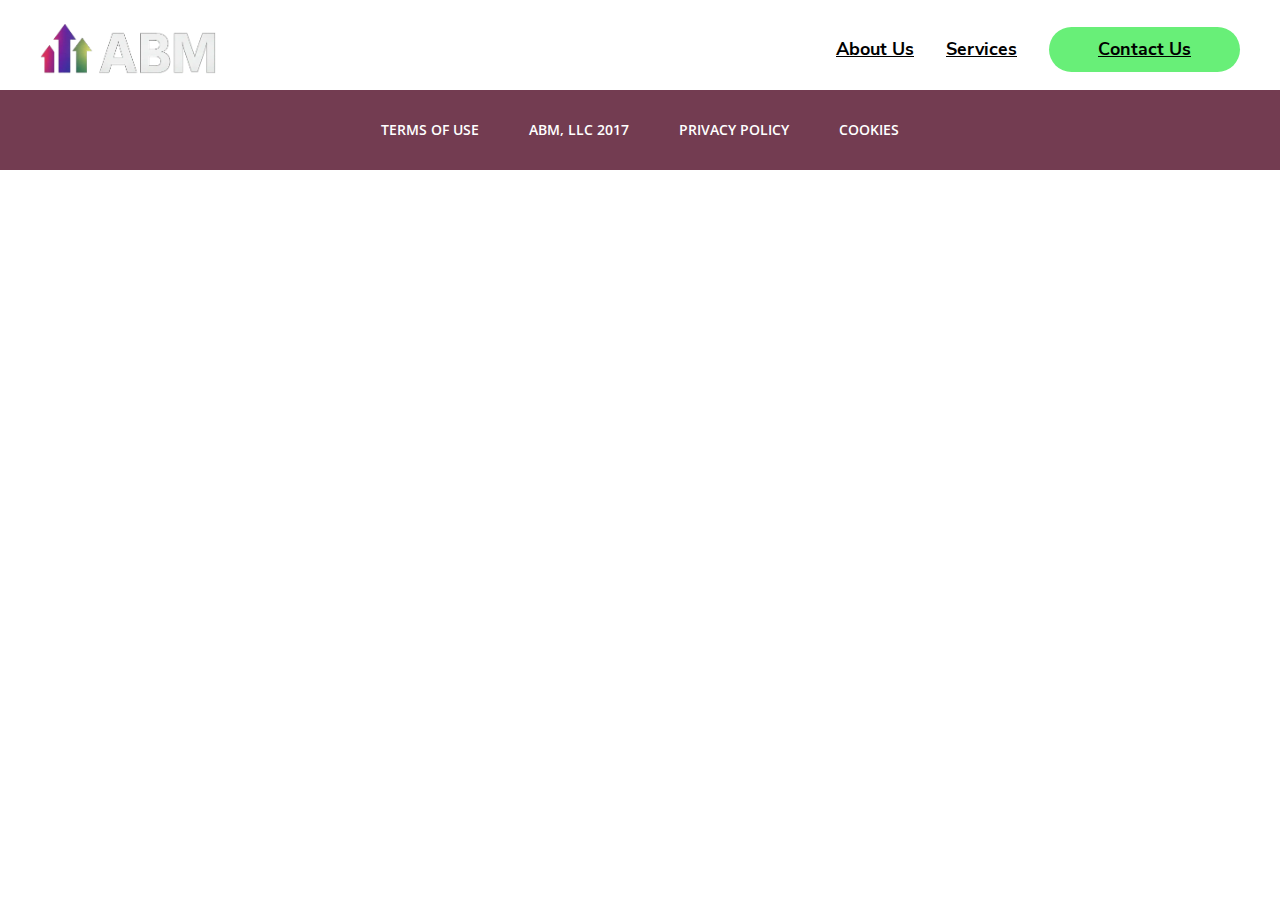
<file: index.html>
<!DOCTYPE html>
<html lang="en">
  <head>
    <meta charset="UTF-8" />
    <link rel="icon" type="image/svg+xml" href="/favicon/favicon.ico" />
    <meta name="viewport" content="width=device-width, initial-scale=1.0" />
    <meta name="color-scheme" content="light only" />
    <title>ABMize - Business Growth Solutions</title>
    <link
      rel="apple-touch-icon"
      sizes="180x180"
      href="/favicon/apple-touch-icon.png"
    />
    <link
      rel="icon"
      type="image/png"
      sizes="32x32"
      href="/favicon/favicon-32x32.png"
    />
    <link
      rel="icon"
      type="image/png"
      sizes="16x16"
      href="/favicon/favicon-16x16.png"
    />
    <link
      rel="preload"
      fetchpriority="high"
      as="image"
      href="/images/intro1.webp"
      type="image/webp"
    />
    <link
      rel="preload"
      fetchpriority="high"
      as="image"
      href="/images/intro2.webp"
      type="image/webp"
    />
    <link
      rel="preload"
      fetchpriority="high"
      as="image"
      href="/images/intro3.webp"
      type="image/webp"
    />
    <link
      rel="preload"
      fetchpriority="high"
      as="image"
      href="/images/introEl.webp"
      type="image/webp"
    />
    <link
      rel="preload"
      fetchpriority="high"
      as="image"
      href="/images/about.webp"
      type="image/webp"
    />
    <meta
      property="title"
      content="ABMize - Business Growth Solutions"
    />
    <meta
      name="description"
      content="In today's competitive marketplace, businesses that thrive don't just excel in one area -- they master the interconnected elements that create sustainable growth. Through our extensive experience with both Fortune 500 companies, emerging businesses and small business owners, we've identified four critical pillars that determine long-term success. Our comprehensive business growth strategies & solutions will provide a stable foundation for your business to profit and keep growing!"
    />
    <meta
      property="image"
      content="https://sales-e625.vercel.app/images/logo.webp"
    />
    <meta
      property="og:title"
      content="ABMize - Business Growth Solutions"
    />
    <meta
      property="og:description"
      content="In today's competitive marketplace, businesses that thrive don't just excel in one area -- they master the interconnected elements that create sustainable growth. Through our extensive experience with both Fortune 500 companies, emerging businesses and small business owners, we've identified four critical pillars that determine long-term success. Our comprehensive business growth strategies & solutions will provide a stable foundation for your business to profit and keep growing!"
    />

    <meta
      property="og:image"
      content="https://sales-e625.vercel.app/images/logo.webp"
    />
    <meta property="og:image:width" content="800" />
    <meta property="og:image:height" content="600" />
    <meta property="og:image:alt" content="image" />

    <meta
      name="twitter:title"
      content="ABMize - Business Growth Solutions"
    />
    <meta
      name="twitter:description"
      content="In today's competitive marketplace, businesses that thrive don't just excel in one area -- they master the interconnected elements that create sustainable growth. Through our extensive experience with both Fortune 500 companies, emerging businesses and small business owners, we've identified four critical pillars that determine long-term success. Our comprehensive business growth strategies & solutions will provide a stable foundation for your business to profit and keep growing!"
    />
    <meta
      name="twitter:image"
      content="https://sales-e625.vercel.app/images/logo.webp"
    />
    <meta name="twitter:image:width" content="800" />
    <meta name="twitter:image:height" content="600" />
    <meta name="twitter:image:alt" content="image" />
    <meta name="twitter:card" content="summary_large_image" />
    <meta name="twitter:site" mailto:content="sales@gmail.com" />
    <script type="module" crossorigin src="/assets/index-DHPc1-Oc.js"></script>
    <link rel="stylesheet" crossorigin href="/assets/index-CtIuiH7p.css">
  </head>
  <body>
    <div id="root"></div>
    <div id="popups"></div>
  </body>
</html>
</file>
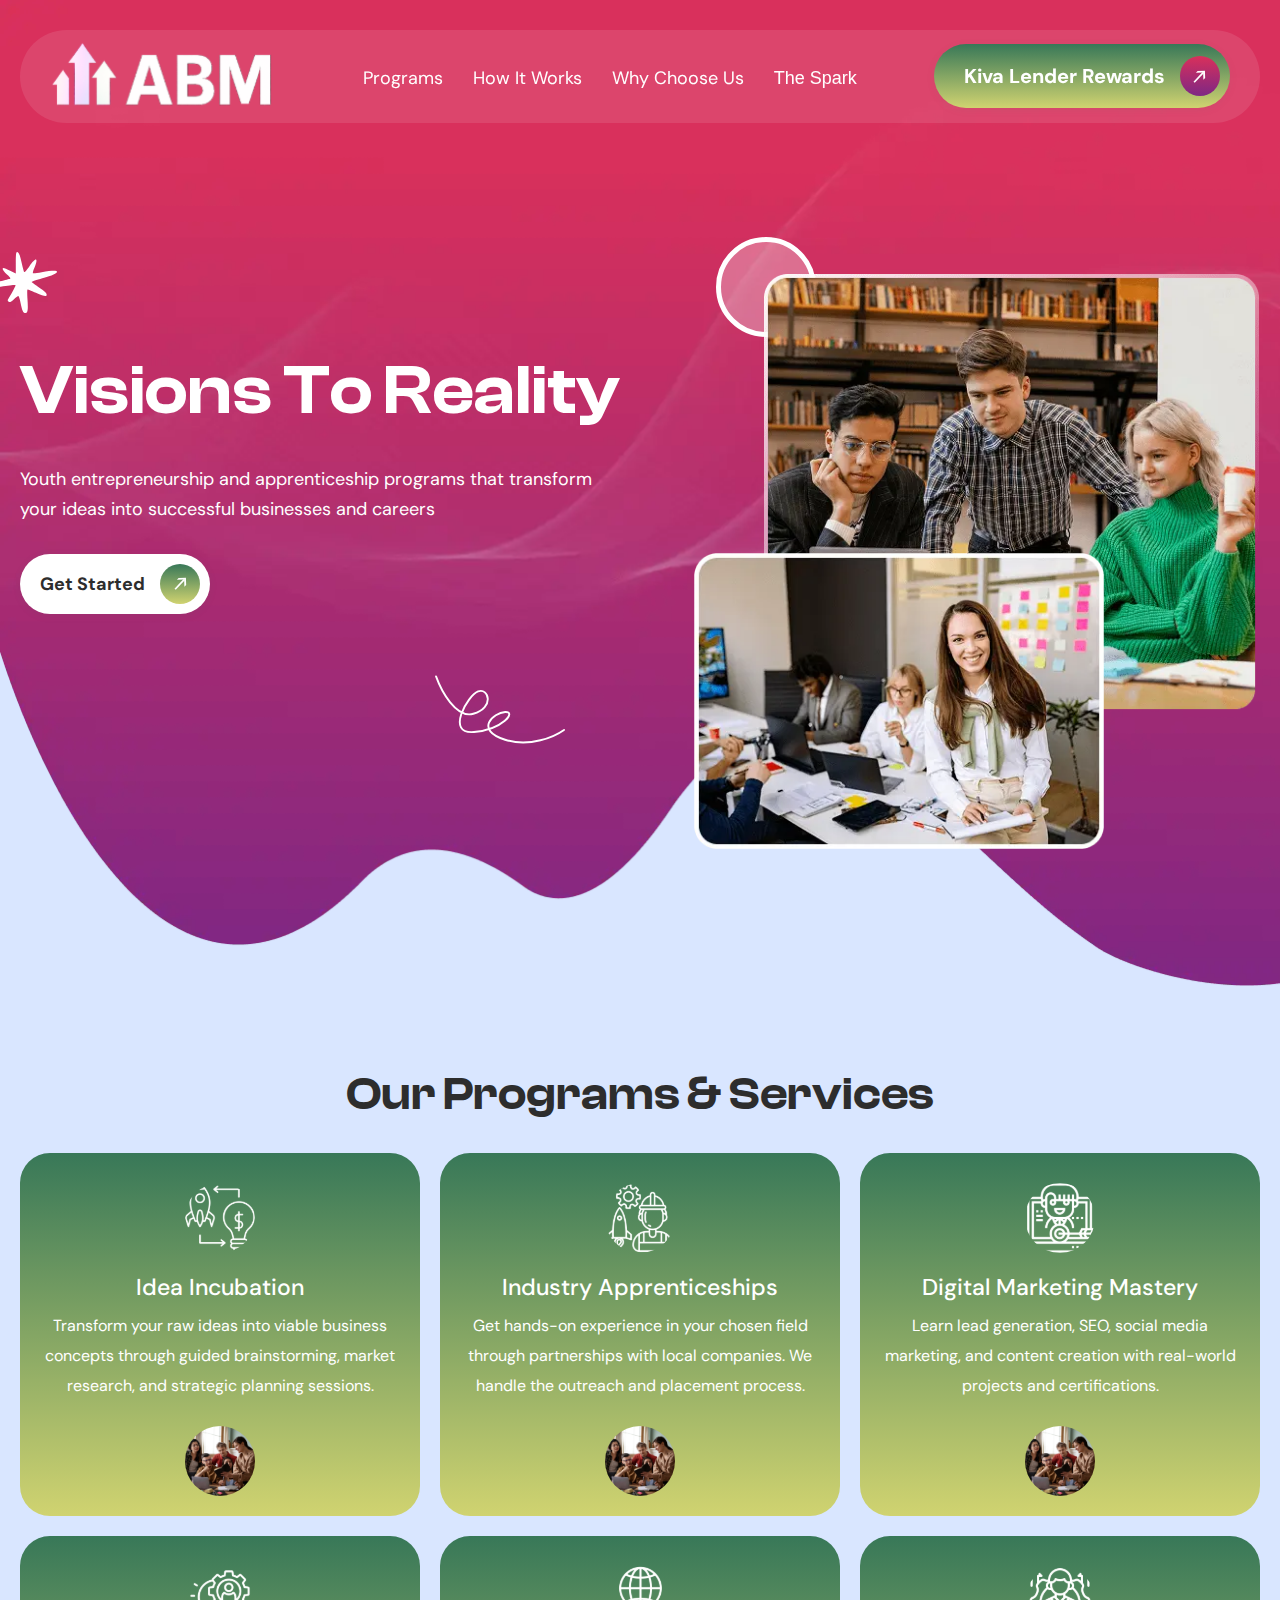
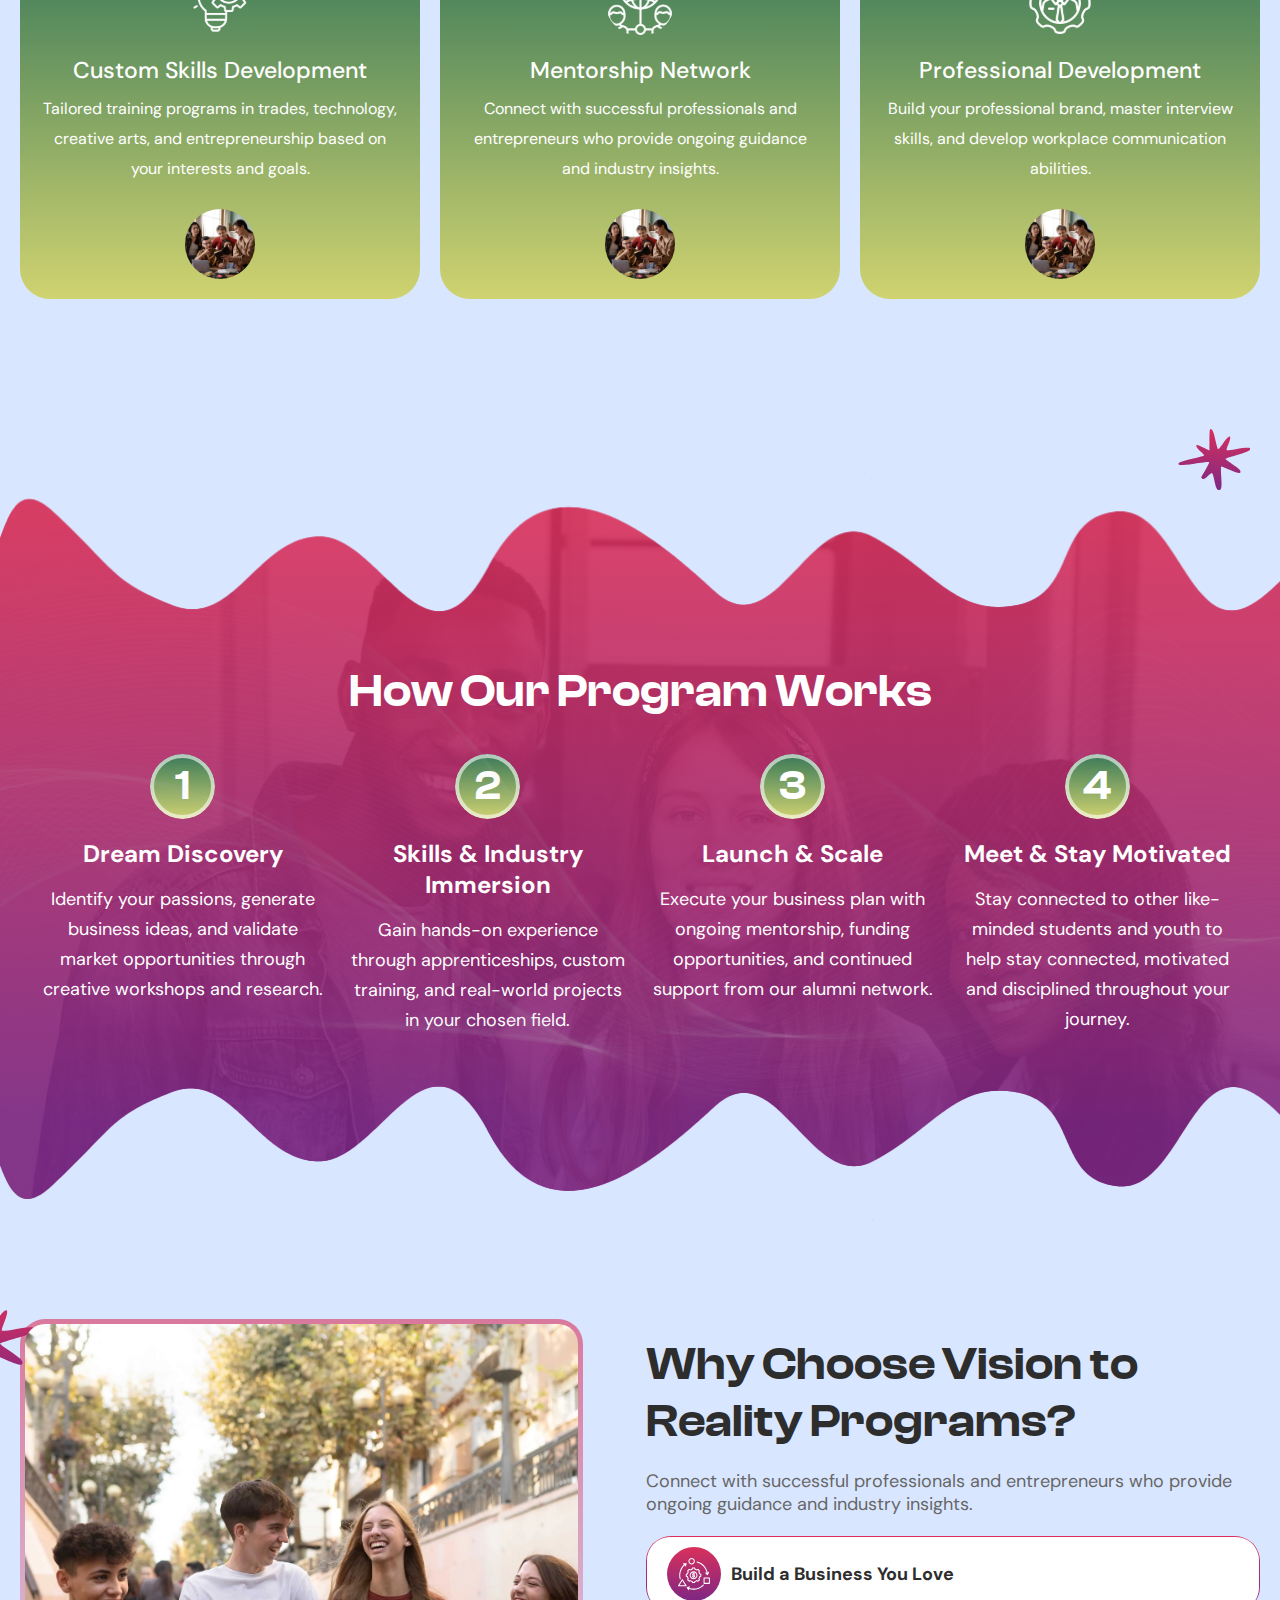
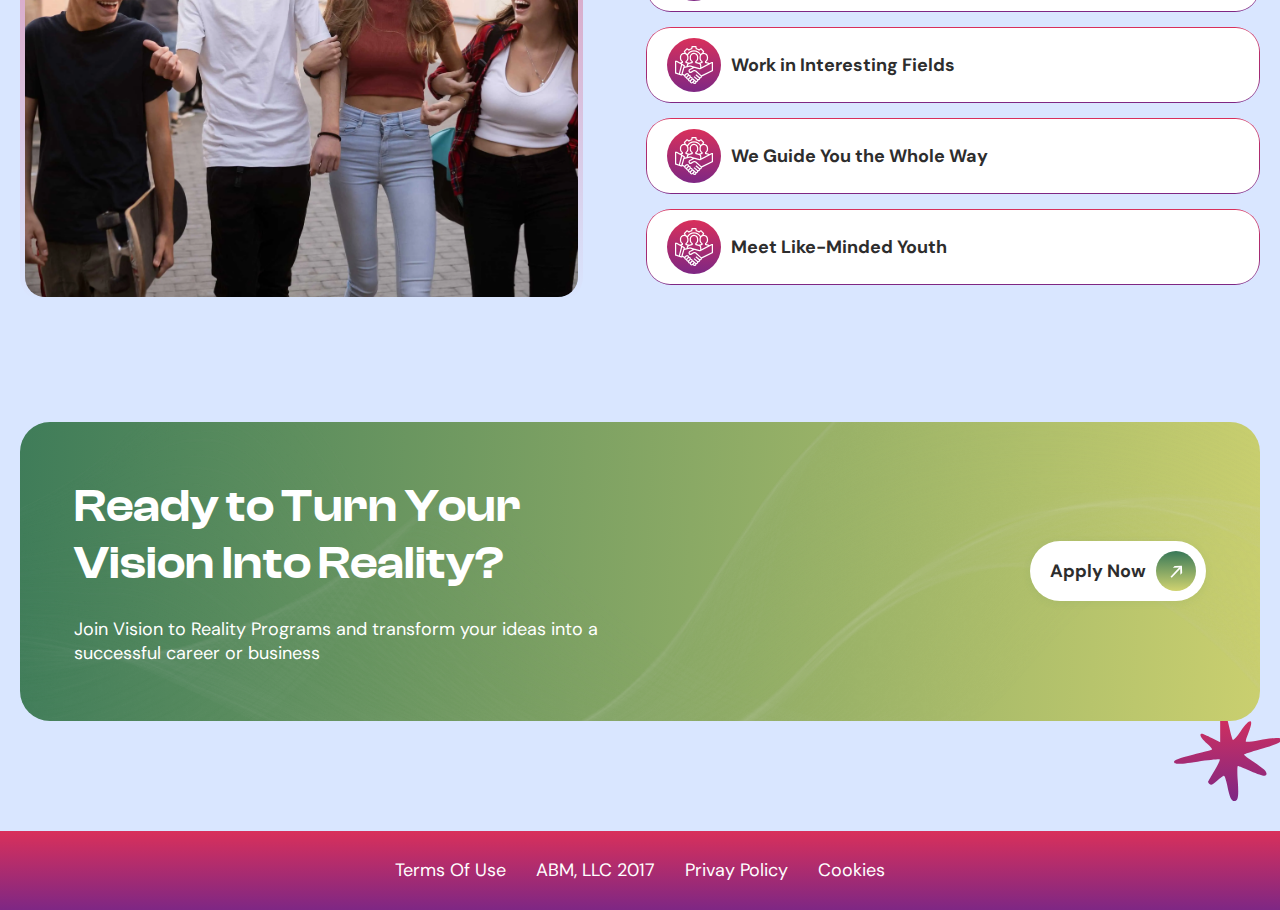
<file: V2R396.html>
<!DOCTYPE html>
<html lang="en">

<head>
    <meta charset="UTF-8">
    <meta name="viewport" content="width=device-width, initial-scale=1.0">
    <link rel="stylesheet" href="style.css">
    <link rel="preconnect" href="https://fonts.googleapis.com">
    <link rel="preconnect" href="https://fonts.gstatic.com" crossorigin>
    <title>Vision to Reality Programs - Youth Entrepreneurship & Apprenticeship Programs</title>
    <link
        href="https://fonts.googleapis.com/css2?family=DM+Sans:ital,opsz,wght@0,9..40,100..1000;1,9..40,100..1000&display=swap"
        rel="stylesheet">

</head>

<body>
    <!-- Navbar -->
    <div class="navbar-container">
        <nav class="navbar">
            <a href="/" class="logo-link">
                <img src="./assets/logo.svg" alt="logo" class="navbar-logo">
            </a>
            <ul class="navbar-links">
                <li><a href="#our-programs">Programs</a></li>
                <li><a href="#how-it-works">How It Works</a></li>
                <li><a href="#why-choose-us">Why Choose Us</a></li>
                <li><button>The Spark</button></li>
            </ul>
            <div class="reward-menu">
                <button class="rewards-btn" title="Kiva Lender Rewards">
                    Kiva Lender Rewards
                    <span class="rewards-btn-icon">
                        <img src="./assets/button-arrow.svg" alt="button-arrow">
                    </span>
                </button>
                <!-- Hamburger Icon -->
                <button class="navbar-hamburger" aria-label="Open menu">
                    <svg width="32" height="32" viewBox="0 0 32 32" fill="none" xmlns="http://www.w3.org/2000/svg">
                        <rect y="7" width="32" height="3.5" rx="1.75" fill="white" />
                        <rect y="14" width="32" height="3.5" rx="1.75" fill="white" />
                        <rect y="21" width="32" height="3.5" rx="1.75" fill="white" />
                    </svg>
                </button>
            </div>
        </nav>
    </div>
    <!-- Mobile Menu Drawer -->
    <div class="mobile-menu" id="mobileMenu">
        <button class="mobile-menu-close" aria-label="Close menu">
            <svg width="32" height="32" viewBox="0 0 32 32" fill="none" xmlns="http://www.w3.org/2000/svg">
                <line x1="8" y1="8" x2="24" y2="24" stroke="#fff" stroke-width="3" stroke-linecap="round" />
                <line x1="24" y1="8" x2="8" y2="24" stroke="#fff" stroke-width="3" stroke-linecap="round" />
            </svg>
        </button>
        <a href="/">
            <img src="./assets/logo.svg" alt="logo" class="mobile-menu-logo">
        </a>
        <ul class="mobile-menu-links">
            <li><a href="#our-programs">Programs</a></li>
            <li><a href="#how-it-works">How It Works</a></li>
            <li><a href="#why-choose-us">Why Choose Us</a></li>
            <li><button>The Spark</button></li>
        </ul>
    </div>
    <div class="mobile-menu-backdrop" id="mobileMenuBackdrop"></div>

    <!-- Hero Section -->
    <div class="hero-bg-wrapper">
        <section class="hero-container">
            <div class="hero-content">
                <div class="hero-text">
                    <h1>Visions To Reality</h1>
                    <p>Youth entrepreneurship and apprenticeship programs that transform your ideas into successful
                        businesses and careers</p>
                    <button class="hero-btn" title="Get Started">
                        Get Started
                        <span class="hero-btn-icon">
                            <img src="./assets/button-arrow.svg" alt="button-arrow">
                        </span>
                    </button>
                    <button class="rewards-btn mobile-rewards-btn" title="Kiva Lender Rewards">
                        Kiva Lender Rewards
                        <span class="rewards-btn-icon">
                            <img src="./assets/button-arrow.svg" alt="button-arrow">
                        </span>
                    </button>
                </div>
                <div class="hero-images">
                    <img src="./assets/hero-img-1.webp" width="497px" height="439px" alt="Students"
                        class="hero-img-1" />
                    <img src="./assets/hero-img-2.webp" width="414px" height="296px" alt="Teamwork"
                        class="hero-img-2" />
                </div>
            </div>
        </section>
    </div>

    <!-- Our Programs & Services -->
    <section id="our-programs" class="our-programs-servicers-container" style="scroll-margin-top: 50px;">
        <h1 class="title">Our Programs & Services</h1>
        <div class="cards-container">
            <!-- Card 1 -->
            <div class="card">
                <div class="card-content">
                    <img src="./assets/idea-incubation.svg" alt="Idea Incubation">
                    <h3>Idea Incubation</h3>
                    <p>Transform your raw ideas into viable business concepts through guided brainstorming, market
                        research,
                        and strategic planning sessions.</p>
                </div>
                <img src="./assets/profile.webp" alt="profile">
            </div>

            <!-- Card 2 -->
            <div class="card">
                <div class="card-content">
                    <img src="./assets/industry-apprenticeships.svg" alt="Industry Apprenticeships">
                    <h3>Industry Apprenticeships</h3>
                    <p>Get hands-on experience in your chosen field through partnerships with local companies. We handle
                        the
                        outreach and placement process.</p>
                </div>
                <img src="./assets/profile.webp" alt="profile">
            </div>

            <!-- Card 3 -->
            <div class="card">
                <div class="card-content">
                    <img src="./assets/digital-marketing-mastery.svg" alt="Digital Marketing Mastery">
                    <h3>Digital Marketing Mastery</h3>
                    <p>Learn lead generation, SEO, social media marketing, and content creation with real-world projects
                        and
                        certifications.</p>
                </div>
                <img src="./assets/profile.webp" alt="profile">
            </div>

            <!-- Card 4 -->
            <div class="card">
                <div class="card-content">
                    <img src="./assets/custom-skills-development.svg" alt="Custom Skills Development">
                    <h3>Custom Skills Development</h3>
                    <p>Tailored training programs in trades, technology, creative arts, and entrepreneurship based on
                        your
                        interests and goals.</p>
                </div>
                <img src="./assets/profile.webp" alt="profile">
            </div>

            <!-- Card 5 -->
            <div class="card">
                <div class="card-content">
                    <img src="./assets/mentorship-network.svg" alt="Mentorship Network">
                    <h3>Mentorship Network</h3>
                    <p>Connect with successful professionals and entrepreneurs who provide ongoing guidance and industry
                        insights.</p>
                </div>
                <img src="./assets/profile.webp" alt="profile">
            </div>

            <!-- Card 6 -->
            <div class="card">
                <div class="card-content">
                    <img src="./assets/professional-development.svg" alt="Professional Development">
                    <h3>Professional Development</h3>
                    <p>Build your professional brand, master interview skills, and develop workplace communication
                        abilities.</p>
                </div>
                <img src="./assets/profile.webp" alt="profile">
            </div>
        </div>
    </section>

    <!-- How Our Program Works -->
    <div id="how-it-works" class="program-works-bg-wrapper">
        <img class="star-decor" src="./assets/star-purple.svg" alt="" />
        <section class="program-works">
            <div class="program-works-container">
                <h2 class="section-title">How Our Program Works</h2>
                <div class="steps-grid">
                    <div class="step">
                        <div class="step-number">1</div>
                        <h3 class="step-title">Dream Discovery</h3>
                        <p class="step-description">
                            Identify your passions, generate business ideas, and validate market opportunities through
                            creative workshops and research.
                        </p>
                    </div>

                    <div class="step">
                        <div class="step-number">2</div>
                        <h3 class="step-title">Skills & Industry Immersion</h3>
                        <p class="step-description">
                            Gain hands-on experience through apprenticeships, custom training, and real-world projects
                            in your chosen field.
                        </p>
                    </div>

                    <div class="step">
                        <div class="step-number">3</div>
                        <h3 class="step-title">Launch & Scale</h3>
                        <p class="step-description">
                            Execute your business plan with ongoing mentorship, funding opportunities, and continued
                            support from our alumni network.
                        </p>
                    </div>

                    <div class="step">
                        <div class="step-number">4</div>
                        <h3 class="step-title">Meet & Stay Motivated</h3>
                        <p class="step-description">
                            Stay connected to other like-minded students and youth to help stay connected, motivated and
                            disciplined throughout your journey.
                        </p>
                    </div>
                </div>
            </div>
        </section>
    </div>

    <!-- Why Choose -->
    <section id="why-choose-us" class="why-choose-container" style="scroll-margin-top: 140px;">
        <div class="why-choose-content-container">
            <img src="./assets/star-purple.svg" alt="star" class="star-icon-why-choose">
            <div class="gradient-border-wrapper">
                <img src="./assets/why-choose-side-image.webp" alt="image">
            </div>
            <div class="why-choose-content">
                <h1>Why Choose Vision to Reality Programs?</h1>
                <p>Connect with successful professionals and entrepreneurs who provide ongoing guidance and industry
                    insights.</p>
                <div class="faq-container">
                    <!-- Card 1 -->
                    <div class="faq-container-card">
                        <div>
                            <img src="./assets/build-a-business-you-love.svg" alt="">
                            <div class="faq-container-card-content">
                                <h3>Build a Business You Love</h3>
                            </div>
                        </div>
                    </div>

                    <!--  Card 2 -->
                    <div class="faq-container-card">
                        <div>
                            <img src="./assets/work-in-interesting-fields.svg" alt="">
                            <div class="faq-container-card-content">
                                <h3>Work in Interesting Fields</h3>
                            </div>
                        </div>
                    </div>

                    <!-- Card 3 -->
                    <div class="faq-container-card">
                        <div>
                            <img src="./assets/work-in-interesting-fields.svg" alt="">
                            <div class="faq-container-card-content">
                                <h3>We Guide You the Whole Way</h3>
                            </div>
                        </div>
                    </div>

                    <!-- Card 4 -->
                    <div class="faq-container-card">
                        <div>
                            <img src="./assets/work-in-interesting-fields.svg" alt="">
                            <div class="faq-container-card-content">
                                <h3>Meet Like-Minded Youth</h3>
                            </div>
                        </div>
                    </div>

                </div>
            </div>
        </div>
    </section>

    <!-- Apply Now -->
    <section class="apply-now">
        <img src="./assets/star-purple.svg" alt="star" class="star-icon">
        <div class="apply-now-container">
            <div class="apply-now-bg"></div>
            <div class="apply-now-content">
                <div class="apply-now-text">
                    <h2>Ready to Turn Your<br>Vision Into Reality?</h2>
                    <p>Join Vision to Reality Programs and transform your ideas into a successful career or business</p>
                </div>
                <button class="apply-now-btn" title="Apply Now">
                    Apply Now
                    <span class="apply-now-btn-icon">
                        <img src="./assets/button-arrow.svg" alt="button-arrow">
                    </span>
                </button>
            </div>
        </div>
    </section>

    <!-- Footer -->
    <footer class="footer-container">
        <ul class="footer-links-container">
            <li class="footer-link"><button class="">Terms Of Use</button></li>
            <li class="footer-link"><button class="">ABM, LLC 2017</button></li>
            <li class="footer-link"><button class="">Privay Policy</button></li>
            <li class="footer-link"><button class="">Cookies</button></li>
        </ul>
    </footer>

    <!-- Kiva Lender Rewards Modal -->
    <div class="modal-overlay" id="rewardsModal">
        <div class="modal rewards-modal">
            <div class="close-modal-sticky">
                <button class="modal-close" id="closeModal">
                    <img src="./assets/close-modal.svg" alt="close modal">
                </button>
            </div>
            <div class="modal-header rewards-header">
                <h2>KIVA Lender Appreciation Tiers</h2>
                <p>We show love to every lender, big and small. Here's how we say thank you:</p>
            </div>
            <div class="modal-content">
                <div class="rewards-container">
                    <div class="rewards-table-header">
                        <div class="header-item tier">Tier</div>
                        <div class="header-item amount">Amount</div>
                        <div class="header-item benefits">What You Get</div>
                    </div>
                    <div class="rewards-item">
                        <div class="item-tier">Supporter</div>
                        <div class="item-amount">$100</div>
                        <div class="item-benefits">Social media, website or other printed thank-you + shout-out with
                            your logo or service named.</div>
                    </div>
                    <div class="rewards-item">
                        <div class="item-tier">Early Access Insider</div>
                        <div class="item-amount">$500</div>
                        <div class="item-benefits">All of the above + early access to ALL our future services from
                            our talented youth</div>
                    </div>
                    <div class="rewards-item">
                        <div class="item-tier">Founding Supporter</div>
                        <div class="item-amount">$1,000</div>
                        <div class="item-benefits">All of the above + name/logo recognition at events + featured as
                            a founding supporter</div>
                    </div>
                    <div class="rewards-item">
                        <div class="item-tier">Premier Backer</div>
                        <div class="item-amount">$5,000</div>
                        <div class="item-benefits">All of the above + <strong>special stage thank-you</strong> at
                            our first official trade show or expo event</div>
                    </div>
                </div>
            </div>
        </div>
    </div>

    <!-- Terms of Use Modal -->
    <div class="modal-overlay" id="termsModal">
        <div class="modal terms-modal">
            <div class="close-modal-sticky">
                <button class="modal-close" id="closeTermsModal">
                    <img src="./assets/close-modal.svg" alt="close modal">
                </button>
            </div>
            <div class="modal-header terms-header">
                <h2>Terms Of Use</h2>
            </div>
            <div class="modal-content terms-content">
                <div class="terms-section">
                    <h3><span>1.</span> Acceptance of Terms</h3>
                    <p>By accessing and using this website ("Site"), you accept and agree to be bound by the terms and
                        provision of this agreement. These Terms of Use govern your use of our website and services. If
                        you do not agree to abide by the above, please do not use this service.</p>
                </div>

                <div class="terms-section">
                    <h3><span>2.</span> Description Of Service</h3>
                    <p>We provide a menu of professional services for both businesses and non profit organizations as
                        detailed on our site. Our services may include content, communications, software, and other
                        services provided to you through our website.</p>
                </div>

                <div class="terms-section terms-section-list">
                    <h3><span>3.</span> User Responsibilities</h3>
                    <h4 class="terms-section-list-heading">You agree to use our website only for lawful purposes and in
                        accordance with these Terms. You agree not to:</h3>
                        <ul class="terms-list">
                            <li>Use the site in any way that violates applicable federal, state, local, or international
                                law.</li>
                            <li>Transmit or procure the sending of any advertising or promotional material.</li>
                            <li>Impersonate or attempt to impersonate the company, employees, or other users.</li>
                            <li>Engage in any conduct that restricts or inhibits anyone's use of the website.</li>
                            <li>Use any automated system to access the website</li>
                        </ul>
                </div>

                <div class="terms-section">
                    <h3><span>4.</span> Intellectual Property Rights</h3>
                    <p>The website and its original content, features, and functionality are and will remain the
                        exclusive property of Applied Branding & Marketing, LLC and its licensors. The website is
                        protected by copyright, trademark, and other laws. Our trademarks and trade dress may not be
                        used in connection with any product or service without our prior written consent.</p>
                </div>

                <div class="terms-section">
                    <h3><span>5.</span> User Content</h3>
                    <p>Our service may allow you to post, link, store, share and otherwise make available certain
                        information, text, graphics, videos, or other material. You are responsible for the content that
                        you post to the service, including its legality, reliability, and appropriateness.</p>
                </div>

                <div class="terms-section">
                    <h3><span>6.</span> Privacy Policy</h3>
                    <p>Your privacy is important to us. Please review our Privacy Policy, which also governs your use of
                        our website, to understand our practices.</p>
                </div>

                <div class="terms-section terms-section-list">
                    <h3><span>7.</span> Disclaimers</h3>
                    <h4 class="disclaimer-bold terms-section-list-heading">THE INFORMATION ON THIS WEBSITE IS PROVIDED
                        ON AN "AS IS" BASIS. TO THE FULLEST EXTENT PERMITTED BY LAW, THIS COMPANY:</h4>
                    <ul class="terms-list">
                        <li>EXCLUDES ALL REPRESENTATIONS AND WARRANTIES RELATING TO THIS WEBSITE AND ITS CONTENTS</li>
                        <li>EXCLUDES ALL LIABILITY FOR DAMAGES ARISING OUT OF OR IN CONNECTION WITH YOUR USE OF THIS
                            WEBSITE</li>
                    </ul>
                </div>

                <div class="terms-section">
                    <h3><span>8.</span> Limitation Of Liability</h3>
                    <p>In no event shall ABM, LLC nor its directors, employees, partners, agents, suppliers, or
                        affiliates, be liable for any indirect, incidental, special, consequential, or punitive damages,
                        including without limitation, loss of profits, data, use, goodwill, or other intangible losses,
                        resulting from your use of the service.</p>
                </div>

                <div class="terms-section">
                    <h3><span>9.</span> Termination</h3>
                    <p>We may terminate or suspend your account and bar access to the service immediately, without prior
                        notice or liability, under our sole discretion, for any reason whatsoever including without
                        limitation if you breach the Terms.</p>
                </div>

                <div class="terms-section">
                    <h3><span>10.</span> Governing Law</h3>
                    <p>These Terms shall be interpreted and governed by the laws of the State of WY, United States,
                        without regard to conflict of law provisions.</p>
                </div>

                <div class="terms-section">
                    <h3><span>11.</span> Changes To Terms</h3>
                    <p>We reserve the right, at our sole discretion, to modify or replace these Terms at any time. If a
                        revision is material, we will provide at least 30 days notice prior to any new terms taking
                        effect.</p>
                </div>

                <div class="terms-section" style="border: none; margin-bottom: 0px;">
                    <h3><span>12.</span> Questions About Our Policies?</h3>
                    <p>If you have any questions about these Terms of Use, Privacy Policy, or Cookie Policy, please
                        contact us:</p>
                    <h2 class="contact-details">Contact Details</h2>
                    <h2 class="company"><b>Company:</b> ABM, LLC</h2>
                    <h2 class="email"><b>Email:</b> legal@abmize.com</h2>
                </div>
            </div>
        </div>
    </div>

    <!-- Cookie Policy Modal -->
    <div class="modal-overlay" id="cookieModal">
        <div class="modal terms-modal">
            <div class="close-modal-sticky">
                <button class="modal-close" id="closeCookieModal">
                    <img src="./assets/close-modal.svg" alt="close modal">
                </button>
            </div>
            <div class="modal-header terms-header">
                <h2>Cookie Policy</h2>
            </div>
            <div class="modal-content terms-content">
                <h4 class="last-update"><b>Last Updated:</b> July 2, 2025</h4>
                <div class="terms-section">
                    <h3><span>1.</span> What Are Cookies</h3>
                    <p>Cookies are small text files that are placed on your computer or mobile device when you visit a
                        website. They are widely used to make websites work more efficiently and provide information to
                        the owners of the site.</p>
                </div>

                <div class="terms-section type-cookie-section-list">
                    <h3><span>2.</span> Types Of Cookies We Use</h3>
                    <div class="cookie-grid">
                        <div class="cookie-card">
                            <h4>Essential Cookies</h4>
                            <p>These cookies are necessary for the website to function and cannot be switched off. They
                                are usually only set in response to actions made by you which amount to a request for
                                services, such as setting your privacy preferences, logging in, or filling in forms.</p>
                        </div>
                        <div class="cookie-card">
                            <h4>Analytics Cookies</h4>
                            <p>These cookies help us understand how visitors interact with our website by collecting and
                                reporting information anonymously. This helps us improve our website's performance and
                                user experience.</p>
                        </div>
                        <div class="cookie-card">
                            <h4>Functional Cookies</h4>
                            <p>These cookies enable the website to provide enhanced functionality and personalization.
                                They may be set by us or by third-party providers whose services we have added to our
                                pages.</p>
                        </div>
                        <div class="cookie-card">
                            <h4>Marketing Cookies</h4>
                            <p>These cookies may be set through our site by our advertising partners. They may be used
                                to build a profile of your interests and show you relevant adverts on other sites.</p>
                        </div>
                    </div>
                </div>

                <div class="terms-section cookie-section-list">
                    <h3><span>3.</span> Third-Party Cookies</h3>
                    <h4 class="third-party-heading">We may also use third-party services that place cookies on your
                        device, including:</h4>
                    <ul class="cookie-list">
                        <li><span>Google Analytics:</span> For website analytics and performance monitoring</li>
                        <li><span>Social Media Platforms:</span> For social sharing functionality</li>
                        <li><span>Advertising Networks:</span> For targeted advertising (if applicable)</li>
                    </ul>
                </div>

                <div class="terms-section type-cookie-section-list">
                    <h3><span>4.</span> Managing Cookies</h3>
                    <h4 class="managing-cookies-heading">You can control and manage cookies in various ways:</h4>
                    <div class="cookie-grid">
                        <div class="cookie-card">
                            <h4>Browser Settings</h4>
                            <p>Most web browsers allow you to control cookies through their settings preferences. You
                                can set your browser to refuse cookies or delete certain cookies. However, this may
                                affect the functionality of our website.</p>
                        </div>
                        <div class="cookie-card">
                            <h4>Opt-Out Links</h4>
                            <p>For analytics cookies, you can opt-out using these links:</p>
                            <h3>Google Analytics:
                                <a href="https://tools.google.com/dlpage/gaoptout"
                                    target="_blank">https://tools.google.com/dlpage/gaoptout</a>
                            </h3>
                        </div>
                        <div class="cookie-card">
                            <h4>Cookie Consent</h4>
                            <p>By continuing to use our website, you consent to our use of cookies as described in this
                                policy. You can withdraw your consent at any time by adjusting your browser settings or
                                contacting us.</p>
                        </div>
                    </div>
                </div>

                <div class="terms-section">
                    <h3><span>5.</span> Updates to Cookie Policy</h3>
                    <p>We may update this Cookie Policy from time to time to reflect changes in technology, legislation,
                        or our business practices. We encourage you to review this policy periodically.</p>
                </div>

                <div class="terms-section" style="border: none; margin-bottom: 0px;">
                    <h3><span>6.</span> Questions About Our Policies?</h3>
                    <p>If you have any questions about these Terms of Use, Privacy Policy, or Cookie Policy, please
                        contact us:</p>
                    <h2 class="contact-details">Contact Details</h2>
                    <h2 class="company"><b>Company:</b> ABM, LLC</h2>
                    <h2 class="email"><b>Email:</b> legal@abmize.com</h2>
                </div>

                <p class="resp-time"><b>Response Time:</b> We strive to respond to all inquiries within 72 hours /
                    business days.</p>
            </div>
        </div>
    </div>

    <!-- Privacy Policy Modal -->
    <div class="modal-overlay" id="privacyModal">
        <div class="modal terms-modal">
            <div class="close-modal-sticky">
                <button class="modal-close" id="closePrivacyModal">
                    <img src="./assets/close-modal.svg" alt="close modal">
                </button>
            </div>
            <div class="modal-header terms-header">
                <h2>Privacy Policy</h2>
            </div>
            <div class="modal-content terms-content">
                <h4 class="last-update"><b>Last Updated:</b> July 2, 2025</h4>
                <div class="terms-section" style="margin-bottom: 0px; border: none;">
                    <h3><span>1.</span> Information We Collect</h3>
                    <div class="card-privay">
                        <h5>Personal Information</h5>
                        <div class="personal-info-card">
                            <div>
                                <p>We may collect personal information that you voluntarily provide to us when you:</p>
                                <ul class="privacy-list">
                                    <li>Register for an account</li>
                                    <li>Subscribe to our newsletter</li>
                                    <li>Contact us through our website</li>
                                    <li>Participate in surveys or promotions</li>
                                    <li>Make a purchase or transaction</li>
                                </ul>
                            </div>
                            <div>
                                <p>This information may include:</p>
                                <ul class="privacy-list">
                                    <li>Name, email address, phone number</li>
                                    <li>Billing and shipping addresses</li>
                                    <li>Payment information (processed securely through third-party providers)</li>
                                    <li>Demographic information</li>
                                    <li>Any other information you choose to provide</li>
                                </ul>
                            </div>
                        </div>
                    </div>

                    <div class="card-privay">
                        <h5>Automatically Collected Information</h5>
                        <p class="automatically-collected-info-para">When you visit our website, we automatically
                            collect certain information about your device and usage:</p>
                        <ul class="privacy-list">
                            <li>IP address and browser type</li>
                            <li>Operating system and device information</li>
                            <li>Pages visited and time spent on our site</li>
                            <li>Referring website addresses</li>
                            <li>Search terms used to find our website</li>
                        </ul>
                    </div>
                </div>

                <div class="terms-section" style="margin-bottom: 0px; border: none;">
                    <h3><span>2.</span> How We Use Your Information</h3>
                    <h4 class="your-info-heading">We use the information we collect for various purposes, including:
                    </h4>
                    <ul class="privacy-list">
                        <li>Providing and maintaining our services</li>
                        <li>Processing transactions and sending related information</li>
                        <li>Sending administrative information and updates</li>
                        <li>Responding to your comments and questions</li>
                        <li>Improving our website and services</li>
                        <li>Personalizing your experience</li>
                        <li>Sending marketing communications (with your consent)</li>
                        <li>Detecting and preventing fraud</li>
                        <li>Complying with legal obligations</li>
                    </ul>
                </div>

                <div class="terms-section type-cookie-section-list">
                    <h3><span>3.</span> How We Share Your Information</h3>
                    <h4 class="share-your-info-heading">We do not sell, trade, or otherwise transfer your personal
                        information to third parties except in the following circumstances:</h4>
                    <div class="cookie-grid">
                        <div class="cookie-card">
                            <h4>Service Providers</h4>
                            <p>We may share your information with trusted third-party service providers who assist us in
                                operating our website, conducting business, or serving our users, provided they agree to
                                keep this information confidential.</p>
                        </div>
                        <div class="cookie-card">
                            <h4>Legal Requirements</h4>
                            <p>We may disclose your information when we believe release is appropriate to comply with
                                the law, enforce our site policies, or protect ours or others' rights, property, or
                                safety.</p>
                        </div>
                        <div class="cookie-card">
                            <h4>Business Transfers</h4>
                            <p>In the event of a merger, acquisition, or sale of assets, your information may be
                                transferred as part of that transaction.</p>
                        </div>
                    </div>
                </div>

                <div class="terms-section">
                    <h3><span>4.</span> Data Security</h3>
                    <p>We implement appropriate security measures to protect your personal information against
                        unauthorized access, alteration, disclosure, or destruction. However, no method of transmission
                        over the internet or electronic storage is 100% secure.</p>
                </div>

                <div class="terms-section cookie-section-list">
                    <h3><span>5.</span> Your Rights and Choices</h3>
                    <h4 class="third-party-heading">Depending on your location, you may have certain rights regarding
                        your personal information:</h4>
                    <ul class="cookie-list">
                        <li><span>Access:</span> Request access to your personal information</li>
                        <li><span>Correction:</span> Request correction of inaccurate information</li>
                        <li><span>Deletion:</span> Request deletion of your personal information</li>
                        <li><span>Portability:</span> Request transfer of your information</li>
                        <li><span>Opt-out:</span> Unsubscribe from marketing communications</li>
                    </ul>
                </div>

                <div class="terms-section">
                    <h3><span>6.</span> Data Retention</h3>
                    <p>We retain your personal information only as long as necessary to fulfill the purposes for which
                        it was collected, comply with legal obligations, resolve disputes, and enforce our agreements.
                    </p>
                </div>

                <div class="terms-section">
                    <h3><span>7.</span> Children's Privacy</h3>
                    <p>Our services are not intended for children under 13 years of age. We do not knowingly collect
                        personal information from children under 13. If we discover we have collected information from a
                        child under 13, we will delete such information immediately.</p>
                </div>

                <div class="terms-section">
                    <h3><span>8.</span> International Transfers</h3>
                    <p>Your information may be transferred to and maintained on computers located outside of your state,
                        province, country, or other governmental jurisdiction where data protection laws may differ.</p>
                </div>

                <div class="terms-section">
                    <h3><span>9.</span> Third-Party Links</h3>
                    <p>Our website may contain links to third-party websites. We are not responsible for the privacy
                        practices or content of these external sites. We encourage you to review their privacy policies.
                    </p>
                </div>

                <div class="terms-section">
                    <h3><span>10.</span> California Privacy Rights</h3>
                    <p>If you are a California resident, you have additional rights under the California Consumer
                        Privacy Act (CCPA), including the right to know what personal information we collect, the right
                        to delete personal information, and the right to opt-out of the sale of personal information.
                    </p>
                </div>

                <div class="terms-section" style="border: none; margin-bottom: 0px;">
                    <h3><span>11.</span> Questions About Our Policies?</h3>
                    <p>If you have any questions about these Terms of Use, Privacy Policy, or Cookie Policy, please
                        contact us:</p>
                    <h2 class="contact-details">Contact Details</h2>
                    <h2 class="company"><b>Company:</b> ABM, LLC</h2>
                    <h2 class="email"><b>Email:</b> legal@abmize.com</h2>
                </div>

            </div>
        </div>
    </div>

    <!-- Personal Information Modal -->
    <div class="modal-overlay" id="personalInfoModal">
        <div class="modal personal-info-modal">
            <div class="close-modal-sticky">
                <button class="per-info-modal-close" id="pers-info-modal">
                    <img src="./assets/close-modal.svg" alt="close modal" class="close-modal-icon">
                </button>
            </div>
            <div class="personal-info-layout">
                <div class="personal-info-image">
                    <img src="./assets/contact-form.png" alt="Students collaborating" />
                </div>

                <div class="personal-info-form">
                    <h1>Personal Information</h1>
                    <form class="info-form">
                        <div class="form-row">
                            <div class="form-group">
                                <label for="firstName">First Name <span class="required">*</span></label>
                                <input type="text" id="firstName" name="firstName" required>
                            </div>
                            <div class="form-group">
                                <label for="lastName">Last Name <span class="required">*</span></label>
                                <input type="text" id="lastName" name="lastName" required>
                            </div>
                        </div>
                        <div class="form-row">
                            <div class="form-group">
                                <label for="email">Email <span class="required">*</span></label>
                                <input type="email" id="email" name="email" required>
                            </div>
                            <div class="form-group">
                                <label for="phone">Phone Number <span class="required">*</span></label>
                                <input type="tel" id="phone" name="phone" required>
                            </div>
                        </div>
                        <div class="form-group">
                            <label for="address">Address <span class="required">*</span></label>
                            <input type="text" id="address" name="address" required>
                        </div>
                        <div class="form-group">
                            <label for="cityStateZip">City, State, Zip <span class="required">*</span></label>
                            <input type="text" id="cityStateZip" name="cityStateZip" required>
                        </div>
                        <div class="form-group">
                            <label for="age">Age <span class="required">*</span></label>
                            <select id="age" name="age" required>
                                <option value="14-16" selected>14-16</option>
                                <option value="17-18">17-18</option>
                                <option value="19-21">19-21</option>
                                <option value="22-25">22-25</option>
                                <option value="26+">26+</option>
                            </select>
                        </div>
                        <div class="form-group">
                            <label for="school">School <span class="required">*</span></label>
                            <input type="text" id="school" name="school" required>
                        </div>
                        <button class="submit-btn" type="submit" class="submit-btn">
                            Submit
                            <span class="submit-btn-icon">
                                <img src="./assets/button-arrow.svg" alt="button-arrow">
                            </span>
                        </button>
                    </form>
                </div>
            </div>
        </div>
    </div>

    <script src="script.js"></script>
</body>

</html>
</file>
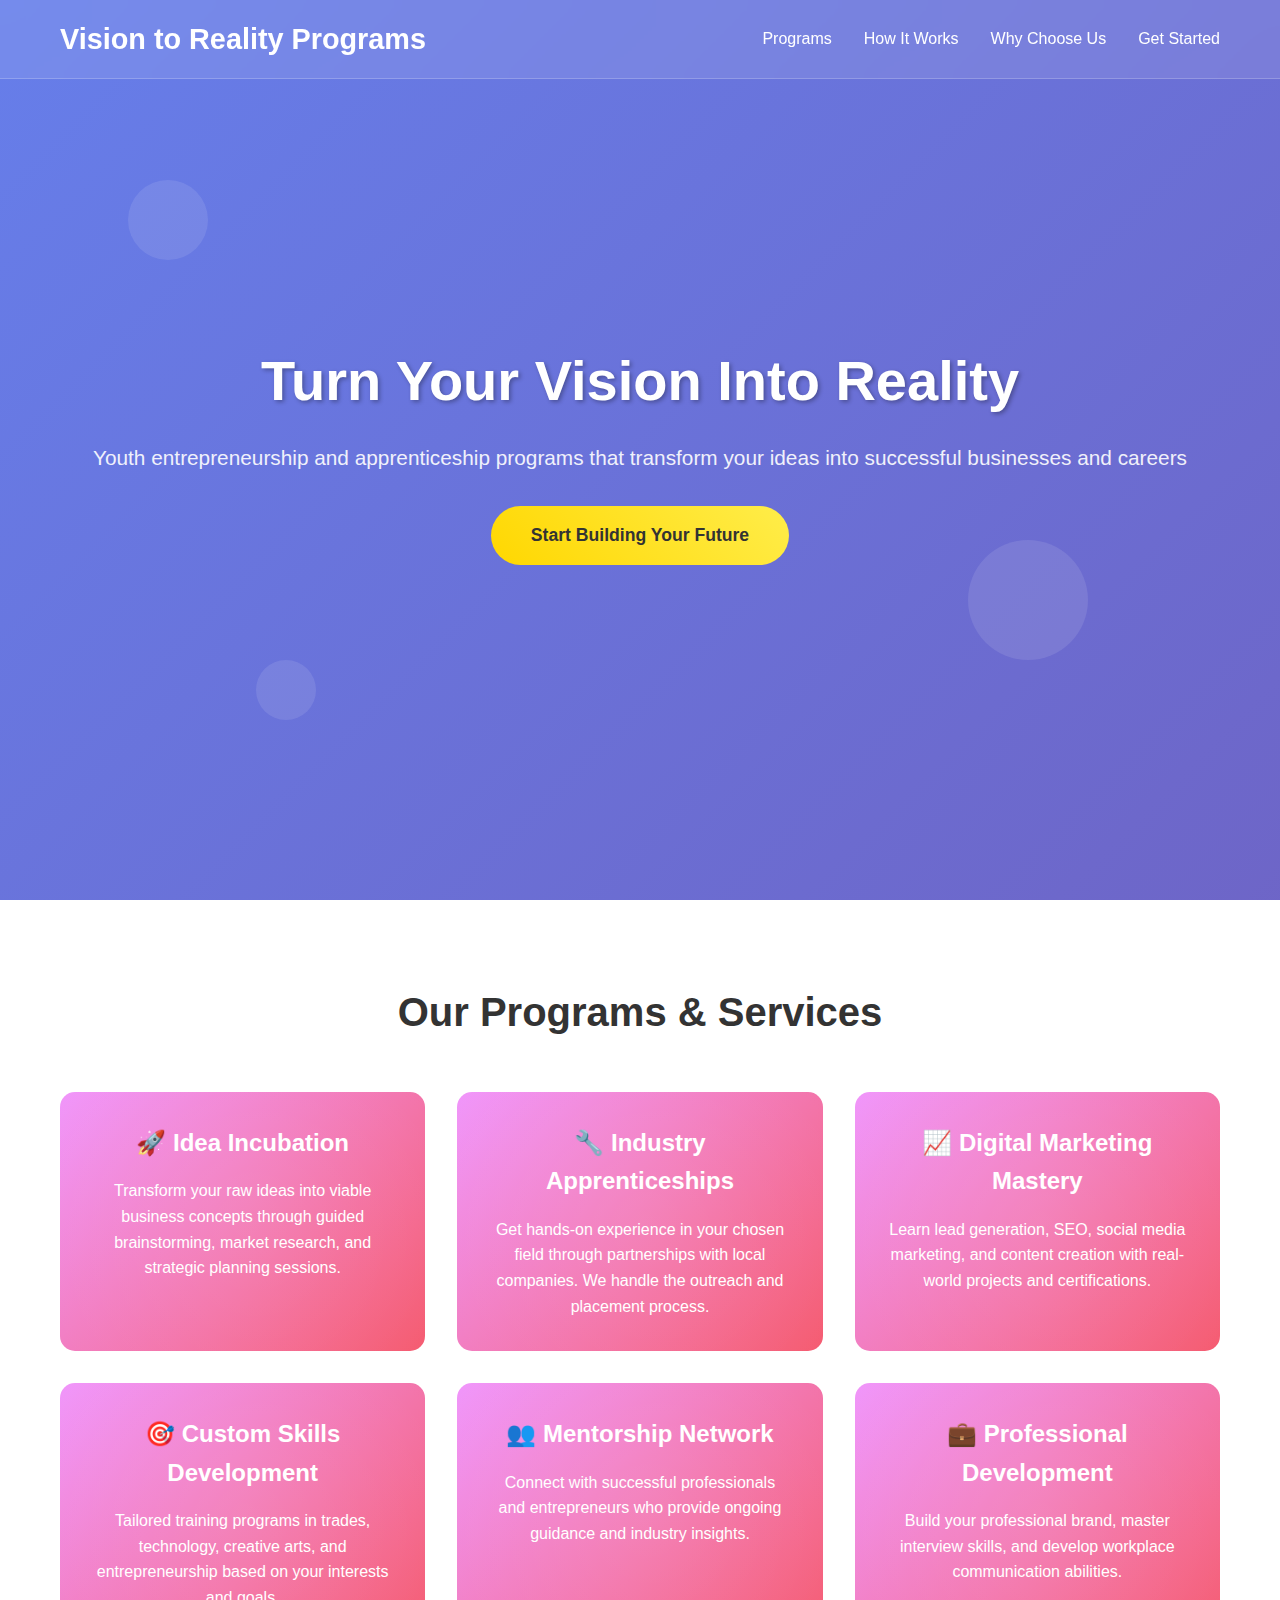
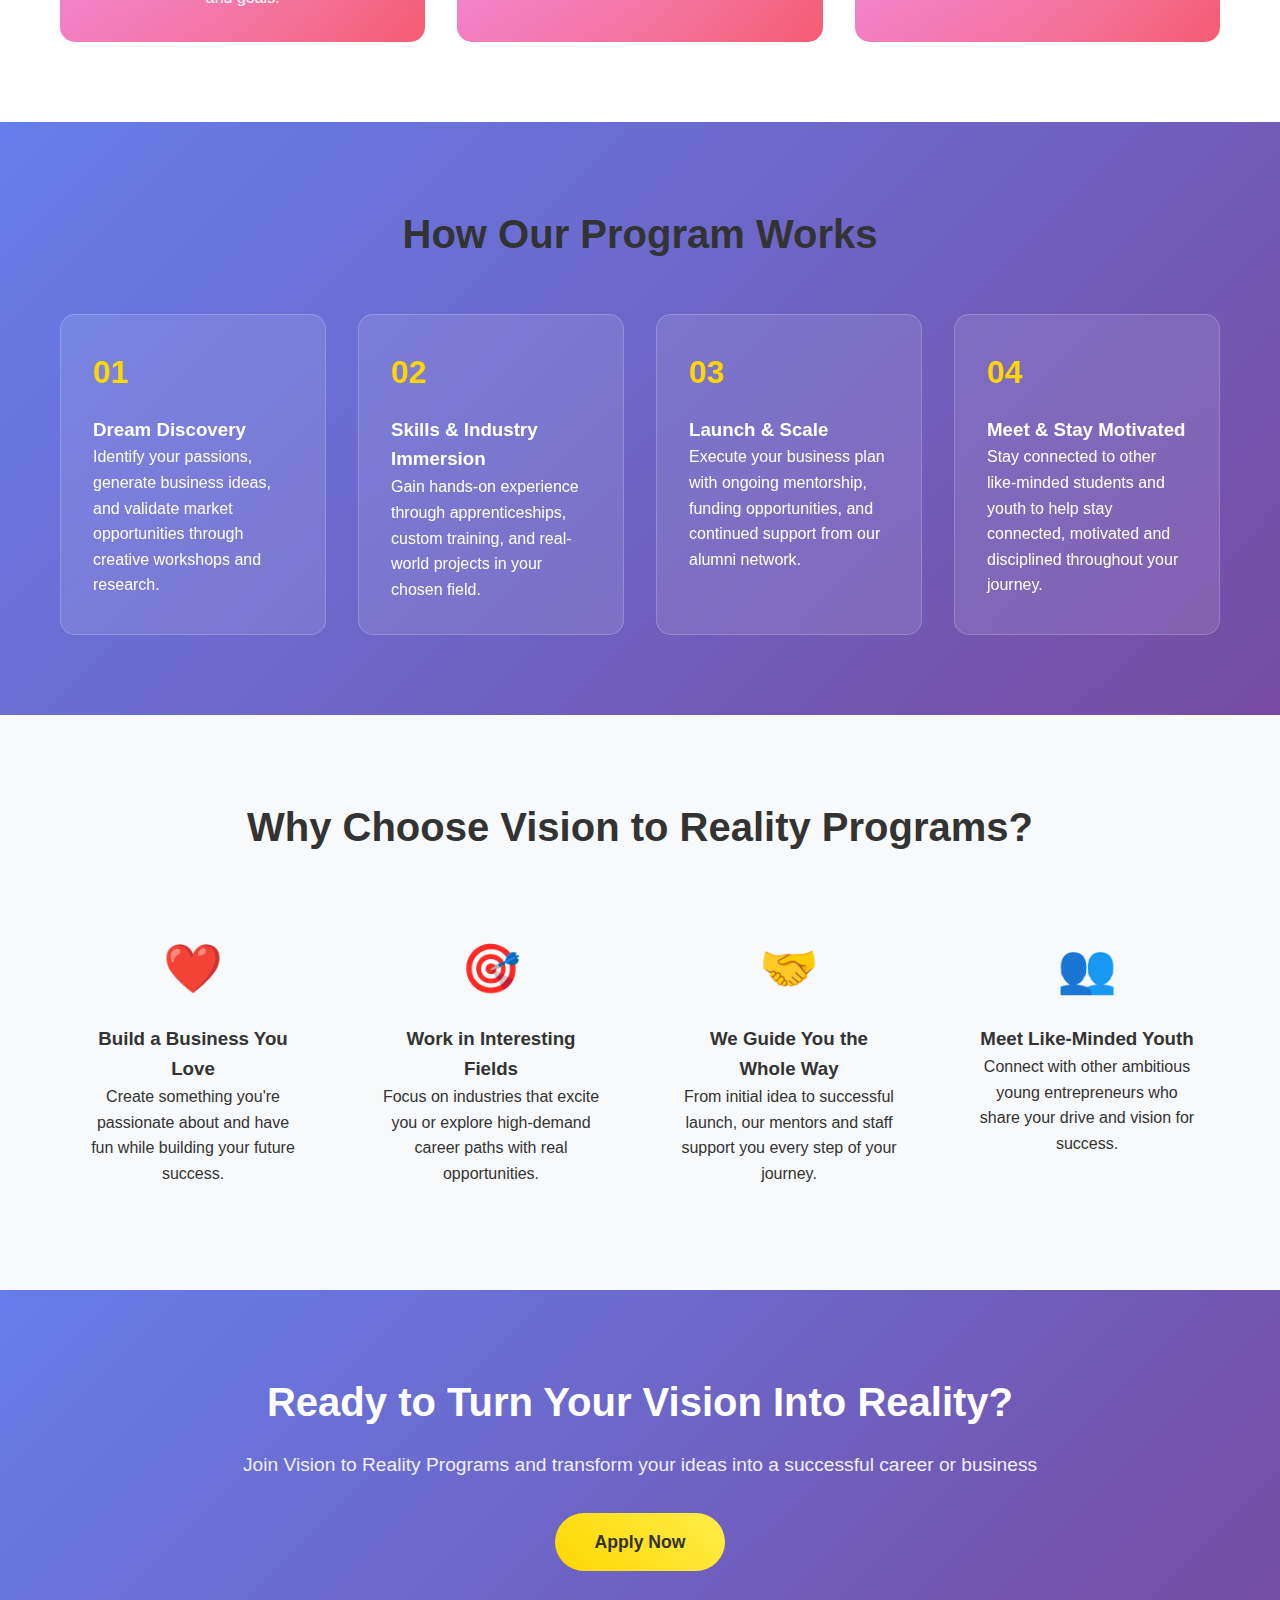
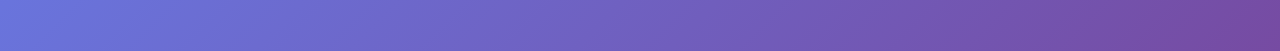
<file: Vision2RealityYouthPrograms.html>
<!DOCTYPE html>
<html lang="en">
<head>
    <meta charset="UTF-8">
    <meta name="viewport" content="width=device-width, initial-scale=1.0">
    <title>Vision to Reality Programs - Youth Entrepreneurship & Apprenticeship Programs</title>
    <style>
        * {
            margin: 0;
            padding: 0;
            box-sizing: border-box;
        }

        body {
            font-family: 'Arial', sans-serif;
            line-height: 1.6;
            color: #333;
            background: linear-gradient(135deg, #667eea 0%, #764ba2 100%);
        }

        .container {
            max-width: 1200px;
            margin: 0 auto;
            padding: 0 20px;
        }

        /* Header */
        header {
            background: rgba(255, 255, 255, 0.1);
            backdrop-filter: blur(10px);
            padding: 1rem 0;
            position: fixed;
            width: 100%;
            top: 0;
            z-index: 1000;
            border-bottom: 1px solid rgba(255, 255, 255, 0.2);
        }

        nav {
            display: flex;
            justify-content: space-between;
            align-items: center;
        }

        .logo {
            font-size: 1.8rem;
            font-weight: bold;
            color: white;
            text-decoration: none;
        }

        .nav-links {
            display: flex;
            list-style: none;
            gap: 2rem;
        }

        .nav-links a {
            color: white;
            text-decoration: none;
            transition: color 0.3s;
        }

        .nav-links a:hover {
            color: #ffd700;
        }

        /* Hero Section */
        .hero {
            height: 100vh;
            display: flex;
            align-items: center;
            text-align: center;
            color: white;
            position: relative;
            overflow: hidden;
        }

        .hero-content {
            position: relative;
            z-index: 2;
        }

        .hero h1 {
            font-size: 3.5rem;
            margin-bottom: 1rem;
            text-shadow: 2px 2px 4px rgba(0,0,0,0.3);
            animation: slideInUp 1s ease-out;
        }

        .hero p {
            font-size: 1.3rem;
            margin-bottom: 2rem;
            opacity: 0.9;
            animation: slideInUp 1s ease-out 0.3s both;
        }

        .cta-button {
            display: inline-block;
            background: linear-gradient(45deg, #ffd700, #ffed4a);
            color: #333;
            padding: 15px 40px;
            text-decoration: none;
            border-radius: 50px;
            font-weight: bold;
            font-size: 1.1rem;
            transition: transform 0.3s, box-shadow 0.3s;
            animation: slideInUp 1s ease-out 0.6s both;
        }

        .cta-button:hover {
            transform: translateY(-3px);
            box-shadow: 0 10px 30px rgba(255, 215, 0, 0.3);
        }

        /* Floating Elements */
        .floating-shape {
            position: absolute;
            border-radius: 50%;
            background: rgba(255, 255, 255, 0.1);
            animation: float 6s ease-in-out infinite;
        }

        .shape1 {
            width: 80px;
            height: 80px;
            top: 20%;
            left: 10%;
            animation-delay: -1s;
        }

        .shape2 {
            width: 120px;
            height: 120px;
            top: 60%;
            right: 15%;
            animation-delay: -3s;
        }

        .shape3 {
            width: 60px;
            height: 60px;
            bottom: 20%;
            left: 20%;
            animation-delay: -5s;
        }

        /* Services Section */
        .services {
            padding: 80px 0;
            background: white;
        }

        .section-title {
            text-align: center;
            font-size: 2.5rem;
            margin-bottom: 3rem;
            color: #333;
        }

        .services-grid {
            display: grid;
            grid-template-columns: repeat(auto-fit, minmax(300px, 1fr));
            gap: 2rem;
            margin-top: 3rem;
        }

        .service-card {
            background: linear-gradient(135deg, #f093fb 0%, #f5576c 100%);
            padding: 2rem;
            border-radius: 15px;
            color: white;
            text-align: center;
            transition: transform 0.3s, box-shadow 0.3s;
            position: relative;
            overflow: hidden;
        }

        .service-card:hover {
            transform: translateY(-10px);
            box-shadow: 0 15px 40px rgba(240, 147, 251, 0.3);
        }

        .service-card::before {
            content: '';
            position: absolute;
            top: -50%;
            left: -50%;
            width: 200%;
            height: 200%;
            background: radial-gradient(circle, rgba(255,255,255,0.1) 0%, transparent 70%);
            transform: rotate(45deg);
            transition: transform 0.6s;
        }

        .service-card:hover::before {
            transform: rotate(45deg) translate(20px, 20px);
        }

        .service-card h3 {
            font-size: 1.5rem;
            margin-bottom: 1rem;
            position: relative;
            z-index: 2;
        }

        .service-card p {
            position: relative;
            z-index: 2;
        }

        /* Program Structure */
        .program-structure {
            padding: 80px 0;
            background: linear-gradient(135deg, #667eea 0%, #764ba2 100%);
            color: white;
        }

        .phases {
            display: grid;
            grid-template-columns: repeat(auto-fit, minmax(250px, 1fr));
            gap: 2rem;
            margin-top: 3rem;
        }

        .phase {
            background: rgba(255, 255, 255, 0.1);
            backdrop-filter: blur(10px);
            padding: 2rem;
            border-radius: 15px;
            border: 1px solid rgba(255, 255, 255, 0.2);
            transition: transform 0.3s;
        }

        .phase:hover {
            transform: scale(1.05);
        }

        .phase-number {
            font-size: 2rem;
            font-weight: bold;
            color: #ffd700;
            margin-bottom: 1rem;
        }

        /* Alternative to College */
        .college-alternative {
            padding: 80px 0;
            background: #f8f9fa;
        }

        .benefits-grid {
            display: grid;
            grid-template-columns: repeat(auto-fit, minmax(200px, 1fr));
            gap: 2rem;
            margin-top: 3rem;
        }

        .benefit {
            text-align: center;
            padding: 1.5rem;
        }

        .benefit-icon {
            font-size: 3rem;
            margin-bottom: 1rem;
        }

        /* CTA Section */
        .final-cta {
            padding: 80px 0;
            background: linear-gradient(135deg, #667eea 0%, #764ba2 100%);
            color: white;
            text-align: center;
        }

        .final-cta h2 {
            font-size: 2.5rem;
            margin-bottom: 1rem;
        }

        .final-cta p {
            font-size: 1.2rem;
            margin-bottom: 2rem;
            opacity: 0.9;
        }

        /* Animations */
        @keyframes slideInUp {
            from {
                opacity: 0;
                transform: translateY(50px);
            }
            to {
                opacity: 1;
                transform: translateY(0);
            }
        }

        @keyframes float {
            0%, 100% {
                transform: translateY(0px);
            }
            50% {
                transform: translateY(-20px);
            }
        }

        /* Responsive */
        @media (max-width: 768px) {
            .hero h1 {
                font-size: 2.5rem;
            }
            
            .nav-links {
                display: none;
            }
            
            .services-grid {
                grid-template-columns: 1fr;
            }
        }
    </style>
</head>
<body>
    <header>
        <nav class="container">
            <a href="#" class="logo">Vision to Reality Programs</a>
            <ul class="nav-links">
                <li><a href="#services">Programs</a></li>
                <li><a href="#structure">How It Works</a></li>
                <li><a href="#alternative">Why Choose Us</a></li>
                <li><a href="#contact">Get Started</a></li>
            </ul>
        </nav>
    </header>

    <section class="hero">
        <div class="floating-shape shape1"></div>
        <div class="floating-shape shape2"></div>
        <div class="floating-shape shape3"></div>
        
        <div class="container">
            <div class="hero-content">
                <h1>Turn Your Vision Into Reality</h1>
                <p>Youth entrepreneurship and apprenticeship programs that transform your ideas into successful businesses and careers</p>
                <a href="#contact" class="cta-button">Start Building Your Future</a>
            </div>
        </div>
    </section>

    <section class="services" id="services">
        <div class="container">
            <h2 class="section-title">Our Programs & Services</h2>
            <div class="services-grid">
                <div class="service-card">
                    <h3>🚀 Idea Incubation</h3>
                    <p>Transform your raw ideas into viable business concepts through guided brainstorming, market research, and strategic planning sessions.</p>
                </div>
                
                <div class="service-card">
                    <h3>🔧 Industry Apprenticeships</h3>
                    <p>Get hands-on experience in your chosen field through partnerships with local companies. We handle the outreach and placement process.</p>
                </div>
                
                <div class="service-card">
                    <h3>📈 Digital Marketing Mastery</h3>
                    <p>Learn lead generation, SEO, social media marketing, and content creation with real-world projects and certifications.</p>
                </div>
                
                <div class="service-card">
                    <h3>🎯 Custom Skills Development</h3>
                    <p>Tailored training programs in trades, technology, creative arts, and entrepreneurship based on your interests and goals.</p>
                </div>
                
                <div class="service-card">
                    <h3>👥 Mentorship Network</h3>
                    <p>Connect with successful professionals and entrepreneurs who provide ongoing guidance and industry insights.</p>
                </div>
                
                <div class="service-card">
                    <h3>💼 Professional Development</h3>
                    <p>Build your professional brand, master interview skills, and develop workplace communication abilities.</p>
                </div>
            </div>
        </div>
    </section>

    <section class="program-structure" id="structure">
        <div class="container">
            <h2 class="section-title">How Our Program Works</h2>
            <div class="phases">
                <div class="phase">
                    <div class="phase-number">01</div>
                    <h3>Dream Discovery</h3>
                    <p>Identify your passions, generate business ideas, and validate market opportunities through creative workshops and research.</p>
                </div>
                
                <div class="phase">
                    <div class="phase-number">02</div>
                    <h3>Skills & Industry Immersion</h3>
                    <p>Gain hands-on experience through apprenticeships, custom training, and real-world projects in your chosen field.</p>
                </div>
                
                <div class="phase">
                    <div class="phase-number">03</div>
                    <h3>Launch & Scale</h3>
                    <p>Execute your business plan with ongoing mentorship, funding opportunities, and continued support from our alumni network.</p>
                </div>
                
                <div class="phase">
                    <div class="phase-number">04</div>
                    <h3>Meet & Stay Motivated</h3>
                    <p>Stay connected to other like-minded students and youth to help stay connected, motivated and disciplined throughout your journey.</p>
                </div>
            </div>
        </div>
    </section>

    <section class="college-alternative" id="alternative">
        <div class="container">
            <h2 class="section-title">Why Choose Vision to Reality Programs?</h2>
            <div class="benefits-grid">
                <div class="benefit">
                    <div class="benefit-icon">❤️</div>
                    <h3>Build a Business You Love</h3>
                    <p>Create something you're passionate about and have fun while building your future success.</p>
                </div>
                
                <div class="benefit">
                    <div class="benefit-icon">🎯</div>
                    <h3>Work in Interesting Fields</h3>
                    <p>Focus on industries that excite you or explore high-demand career paths with real opportunities.</p>
                </div>
                
                <div class="benefit">
                    <div class="benefit-icon">🤝</div>
                    <h3>We Guide You the Whole Way</h3>
                    <p>From initial idea to successful launch, our mentors and staff support you every step of your journey.</p>
                </div>
                
                <div class="benefit">
                    <div class="benefit-icon">👥</div>
                    <h3>Meet Like-Minded Youth</h3>
                    <p>Connect with other ambitious young entrepreneurs who share your drive and vision for success.</p>
                </div>
            </div>
        </div>
    </section>

    <section class="final-cta" id="contact">
        <div class="container">
            <h2>Ready to Turn Your Vision Into Reality?</h2>
            <p>Join Vision to Reality Programs and transform your ideas into a successful career or business</p>
            <a href="#" class="cta-button">Apply Now</a>
        </div>
    </section>

    <script>
        // Smooth scrolling for navigation links
        document.querySelectorAll('a[href^="#"]').forEach(anchor => {
            anchor.addEventListener('click', function (e) {
                e.preventDefault();
                document.querySelector(this.getAttribute('href')).scrollIntoView({
                    behavior: 'smooth'
                });
            });
        });

        // Add scroll effect to header
        window.addEventListener('scroll', () => {
            const header = document.querySelector('header');
            if (window.scrollY > 100) {
                header.style.background = 'rgba(102, 126, 234, 0.95)';
            } else {
                header.style.background = 'rgba(255, 255, 255, 0.1)';
            }
        });

        // Intersection Observer for animations
        const observerOptions = {
            threshold: 0.1,
            rootMargin: '0px 0px -50px 0px'
        };

        const observer = new IntersectionObserver((entries) => {
            entries.forEach(entry => {
                if (entry.isIntersecting) {
                    entry.target.style.animation = 'slideInUp 0.8s ease-out forwards';
                }
            });
        }, observerOptions);

        // Observe all service cards and phases
        document.querySelectorAll('.service-card, .phase, .benefit').forEach(el => {
            observer.observe(el);
        });
    </script>
</body>
</html>
</file>
<file: assets/index-CtIuiH7p.css>
@font-face{font-family:Nunito Sans;src:url(/assets/NunitoSans-Bold-B0Ub9C98.woff2) format("woff2");font-weight:700;font-style:normal;font-display:swap}@font-face{font-family:Nunito Sans;src:url(/assets/NunitoSans-ExtraBold-iR2Fan9G.woff2) format("woff2");font-weight:800;font-style:normal;font-display:swap}@font-face{font-family:Nunito Sans;src:url(/assets/NunitoSans-Regular-DPE7wklJ.woff2) format("woff2");font-weight:400;font-style:normal;font-display:swap}@font-face{font-family:Nunito Sans;src:url(/assets/NunitoSans-SemiBold-Bzz0cwJ_.woff2) format("woff2");font-weight:600;font-style:normal;font-display:swap}@font-face{font-family:Nunito Sans;font-style:normal;font-weight:500;font-stretch:100%;font-display:swap;src:url(/assets/NunitoSans-Medium-l8AuOdCL.woff2);unicode-range:U+0000-00FF,U+0131,U+0152-0153,U+02BB-02BC,U+02C6,U+02DA,U+02DC,U+0304,U+0308,U+0329,U+2000-206F,U+20AC,U+2122,U+2191,U+2193,U+2212,U+2215,U+FEFF,U+FFFD}@font-face{font-family:Poppins;src:url(/assets/Poppins-Regular-BaFCsOL4.woff2) format("woff2");font-weight:400;font-style:normal;font-display:swap}@font-face{font-family:Poppins;src:url(/assets/Poppins-SemiBold-CNA5QnUt.woff2) format("woff2");font-weight:600;font-style:normal;font-display:swap}@font-face{font-family:Open Sans;src:url(/assets/OpenSans-SemiBold-B60MoDWl.woff2) format("woff2");font-weight:600;font-style:normal;font-display:swap}html,body{scroll-behavior:smooth}*,*:before,*:after{margin:0;padding:0;border:none;outline:none;box-sizing:border-box}button{outline:none}button:focus{outline:none}input::-webkit-outer-spin-button,input::-webkit-inner-spin-button{-webkit-appearance:none;margin:0}::-webkit-scrollbar{width:8px}::-webkit-scrollbar-track{background:#fff}::-webkit-scrollbar-thumb{background:#0003;border-radius:10px}::-webkit-scrollbar-thumb:hover{background:#0000004d}body{font-family:Nunito Sans,sans-serif;font-size:16px;color:#000;line-height:24px;font-weight:400;background:#fff}a{text-decoration:none;opacity:1;color:#fff;cursor:pointer}ul li{list-style:none}.auto__container{position:relative;max-width:1320px;margin:0 auto;padding:0 40px}h1{font-family:Nunito Sans,sans-serif;font-weight:700;font-size:52px;line-height:63px;color:#000}h2{font-family:Nunito Sans,sans-serif;font-weight:800;font-size:52px;line-height:50px}h2.sm{font-family:Nunito Sans,sans-serif;font-weight:700;font-size:40px;line-height:63px}h2.uniq{font-family:Nunito Sans,sans-serif;font-weight:700;font-size:42px;line-height:57px;color:#000}h3{font-family:Nunito Sans,sans-serif;font-weight:700;font-size:24px;line-height:36px;color:#1d1b1d}h3.uniq{font-family:Poppins,sans-serif;font-weight:400;font-size:24px;line-height:36px;color:#fff}h4{font-family:Nunito Sans,sans-serif;font-weight:600;font-size:18px;line-height:25px;color:#1d1b1d}h4.sm{font-family:Nunito Sans,sans-serif;font-weight:700;font-size:16px;line-height:22px;color:#fff}p{font-family:Nunito Sans,sans-serif;font-weight:500;font-size:18px;line-height:25px;color:#000}p.sm{font-family:Nunito Sans,sans-serif;font-weight:500;font-size:16px;line-height:22px;color:#000}p.big{font-family:Nunito Sans,sans-serif;font-weight:500;font-size:20px;line-height:27px;color:#000}main{padding-top:90px}body.active{overflow:hidden}@media (max-width: 1024px){h1,h2{font-size:40px;line-height:51px}h2.sm{font-size:36px;line-height:59px}h2.uniq{font-size:38px;line-height:53px}.auto__container{padding:0 30px}}@media (max-width: 840px){main{padding-top:77px}.auto__container{padding:0 20px}h1,h2{font-size:32px;line-height:40px}h2.sm{font-size:28px;line-height:36px!important}h2.uniq{font-size:32px;line-height:40px}h3,h3.uniq{font-size:20px;line-height:28px}}@media (max-width: 540px){h1,h2{font-size:28px;line-height:36px}h2.sm{font-size:26px;line-height:34px!important}h2.uniq{font-size:28px;line-height:36px}h3,h3.uniq{font-size:18px;line-height:24px}h4{font-family:Nunito Sans,sans-serif;font-weight:600;font-size:18px;line-height:25px;color:#1d1b1d}h4.sm{font-family:Nunito Sans,sans-serif;font-weight:700;font-size:16px;line-height:22px;color:#fff}p,p.sm{font-size:16px!important;line-height:22px!important}p.big{font-size:18px!important;line-height:24px!important}}._button_1nu8o_1{text-align:center;display:inline-block;box-sizing:border-box;cursor:pointer;transition:all .2s ease-in-out 0s;-moz-transition:all .2s ease-in-out 0s}._button_1nu8o_1:hover{opacity:.8}._button_1nu8o_1._secondary_1nu8o_12{font-family:Nunito Sans,sans-serif;font-weight:700;font-size:18px;line-height:25px;text-decoration-line:underline;color:#000;background:#68ef78;border-radius:30px;padding:10px 49px}._button_1nu8o_1._secondary_1nu8o_12:hover{opacity:1;color:#fff}._button_1nu8o_1._primary_1nu8o_27{font-family:Nunito Sans,sans-serif;font-weight:600;font-size:16px;line-height:22px;color:#1d1b1d;background:linear-gradient(178.65deg,#fff 1.15%,#5fbede 145.38%);border-radius:30px;padding:15px 39px}._button_1nu8o_1._contact_1nu8o_37{padding:15px 48px;background:#f6af03;box-shadow:0 0 14px #0000001f;border-radius:5px;font-family:Nunito Sans,sans-serif;font-weight:500;font-size:16px;line-height:22px;text-align:center;color:#000}._intro_16hvs_1{position:relative}._intro__bg_16hvs_4{position:absolute;top:-90px;left:0;height:calc(100% + 90px);width:100%;background:linear-gradient(120.86deg,#de5fcb 31.3%,#ded65f 140.46%);z-index:-1}._intro__inner_16hvs_13{padding:62px 0 235px;position:relative}._intro__inner_16hvs_13 h1{margin-bottom:12px;max-width:847px}._intro__inner_16hvs_13 p{max-width:651px;margin-bottom:48px}._intro__images_16hvs_25{display:flex;align-items:flex-end;position:absolute;right:0;bottom:152px;max-width:711px;width:100%}._intro__image_16hvs_25{width:100%;margin-right:10px}._intro__image_16hvs_25:last-child{margin-right:0}._intro__image-inner_16hvs_41{position:relative;width:100%;z-index:2}._intro__image-inner_16hvs_41 img{position:absolute;top:50%;left:50%;transform:translate(-50%,-50%);-moz-ransform:translate(-50%,-50%);-o-transform:translate(-50%,-50%);-ms-transform:translate(-50%,-50%);-webkit-transform:translate(-50%,-50%);width:100%;height:100%;object-fit:cover}._intro__image-el_16hvs_59{position:absolute;top:-41px;right:-22px;width:85px;display:flex;align-items:center;justify-content:center;z-index:-1}._intro__image-el_16hvs_59 img{width:100%;height:unset;object-fit:unset;position:static;transform:translate(0);-moz-ransform:translate(0,0);-o-transform:translate(0,0);-ms-transform:translate(0,0);-webkit-transform:translate(0,0)}._intro__image_16hvs_25._first_16hvs_80{width:22%;max-width:156px}._intro__image_16hvs_25._first_16hvs_80 ._intro__image-inner_16hvs_41{padding-bottom:90.38%}._intro__image_16hvs_25._second_16hvs_87{width:33%;max-width:228px}._intro__image_16hvs_25._second_16hvs_87 ._intro__image-inner_16hvs_41{padding-bottom:90.35%}._intro__image_16hvs_25._third_16hvs_94{width:44%;max-width:307px}._intro__image_16hvs_25._third_16hvs_94 ._intro__image-inner_16hvs_41{padding-bottom:90.55%}._about_16hvs_102{background:#a191fd}._about__inner_16hvs_105{display:flex;justify-content:space-between;padding:84px 0 96px}._about__content_16hvs_110{position:relative}._about__content_16hvs_110._active_16hvs_113 ._about__desc_16hvs_113{display:block}._about__content_16hvs_110._active_16hvs_113 ._about__title_16hvs_116 h2{color:#fff}._about__content_16hvs_110._active_16hvs_113 ._about__title_16hvs_116 svg{color:#fff;transform:rotate(-180deg)}._about__title_16hvs_116{display:flex;align-items:center;justify-content:space-between;width:224px;cursor:pointer}._about__title_16hvs_116:hover h2{opacity:.8}._about__title_16hvs_116:hover svg{opacity:.8}._about__title_16hvs_116 h2{color:#1d1b1d;white-space:nowrap;transition:all .2s ease-in-out 0s;-moz-transition:all .2s ease-in-out 0s}._about__title-icon_16hvs_142{display:flex;align-items:center;justify-content:center;width:33px;height:19px}._about__title-icon_16hvs_142 svg{width:100%;height:100%;color:#000;transition:all .2s ease-in-out 0s;-moz-transition:all .2s ease-in-out 0s}._about__desc_16hvs_113{display:none;position:absolute;top:83px;left:0;width:712px;padding:32px 26px;box-sizing:border-box;background:#f4c38799;animation:_appear_16hvs_1 .3s ease-in-out;z-index:2}._about__image_16hvs_168{height:631px;display:flex;align-items:center;justify-content:flex-end;overflow:hidden;position:relative}._about__image-outer_16hvs_176{position:relative;width:calc(100% - 295px);transition:all .2s ease-in-out 0s;-moz-transition:all .2s ease-in-out 0s}._about__image-outer_16hvs_176._active_16hvs_113{width:calc(100% - 468px)}._about__image-el_16hvs_185{width:85px;display:flex;align-items:center;justify-content:center;position:absolute;right:-28px;bottom:-8px}._about__image-el_16hvs_185 img{width:100%}._about__image_16hvs_168:before{width:83px;height:83px;border-radius:50%;background:#de5fcb;content:"";position:absolute;top:-21px;right:-35px}._about__image_16hvs_168 img{height:100%}._feature_16hvs_211{position:relative}._feature__inner_16hvs_214{padding:102px 0 77px}._feature__bg_16hvs_217{position:absolute;top:0;left:0;width:100%;height:100%;display:flex;align-items:center;justify-content:center;z-index:-1}._feature__bg_16hvs_217:before{position:absolute;top:0;left:0;width:100%;height:100%;content:"";background:#b6fcbf;z-index:-1}._feature__bg_16hvs_217 img{width:100%;height:100%;object-fit:cover;opacity:.22}._feature__title_16hvs_244{margin-bottom:50px}._feature__title-inner_16hvs_247{display:flex;justify-content:center;align-items:center;max-width:1047px;margin:0 auto 12px}._feature__title_16hvs_244 h2{background:linear-gradient(90deg,#dd6080,#3e0f1b);-webkit-background-clip:text;-webkit-text-fill-color:transparent;background-clip:text;text-fill-color:transparent;text-shadow:0px 4px 4px rgba(0,0,0,.25);text-align:center}._feature__title_16hvs_244 p{text-align:center;color:#1d1b1d;max-width:845px;margin:0 auto}._featureItem_16hvs_269{display:flex;align-items:center;justify-content:space-between;margin-bottom:50px}._featureItem_16hvs_269:last-child{margin-bottom:0}._featureItem__image_16hvs_278{display:flex;align-items:center;justify-content:center;width:100%}._featureItem__image_16hvs_278 img{width:100%}._featureItem__image-outer_16hvs_287{width:calc(50% - 12px);padding:45px 56px 45px 57px;box-sizing:border-box;background:linear-gradient(129.67deg,#dd6080 -3.24%,#5fbede 130.52%);position:relative;display:flex;align-items:center;justify-content:center;overflow:hidden}._featureItem__image-outer_16hvs_287:before{position:absolute;top:-37px;left:-48px;width:83px;height:83px;content:"";border-radius:50%;background:#ebe8b133}._featureItem__info_16hvs_308{position:absolute;top:12px;right:12px;display:flex;align-items:center;padding:7px 13px;box-sizing:border-box;background:#fff;border:2px solid #909aba;box-shadow:0 12px 36px #d86584;max-width:186px}._featureItem__info-icon_16hvs_321{width:44px;height:44px;display:flex;align-items:center;justify-content:center;margin-right:15px}._featureItem__info-icon_16hvs_321 svg{width:100%;height:100%;color:#000}._featureItem__info-content_16hvs_334 h3{line-height:29px;color:#1d1b1d}._featureItem__info-content_16hvs_334 p{font-family:Nunito Sans,sans-serif;font-weight:400;font-size:14px;line-height:22px;color:#1d1b1db3}._featureItem__content_16hvs_345{width:calc(50% - 12px)}._featureItem__content-title_16hvs_348{padding-bottom:22px;box-sizing:border-box;border-bottom:1px solid rgba(0,0,0,.1);margin-bottom:22px}._featureItem__content-title_16hvs_348 h3{margin-bottom:2px}._featureItem__content-title_16hvs_348 p{color:#1d1b1d}._featureItem__content-list_16hvs_360{margin-bottom:22px}._featureItem__content-list_16hvs_360:last-child{margin-bottom:0}._featureItem__content-list_16hvs_360 h4{margin-bottom:4px}._featureItem__content-list_16hvs_360 p{font-weight:400;color:#000}._featureItem__content-btn_16hvs_373{display:flex;align-items:center;justify-content:flex-end}._featureItem_16hvs_269:nth-of-type(2n) ._featureItem__image-outer_16hvs_287{order:2}._featureItem_16hvs_269:nth-of-type(2n) ._featureItem__content_16hvs_345{order:1}._featureItem_16hvs_269._first_16hvs_80 ._featureItem__info-icon_16hvs_321{background:#ebe8b1}._featureItem_16hvs_269._second_16hvs_87 ._featureItem__info-icon_16hvs_321{background:#c6f1dd}._featureItem_16hvs_269._third_16hvs_94 ._featureItem__info-icon_16hvs_321{background:#ffdada}._featureItem_16hvs_269._fourth_16hvs_393 ._featureItem__info-icon_16hvs_321{background:#cec5ff}._approach_16hvs_397{background:#f4c387}._approach__inner_16hvs_400{padding:81px 0 54px}._approach__title_16hvs_403{margin-bottom:136px}._approach__title-inner_16hvs_406{display:flex;justify-content:center;margin-bottom:12px}._approach__title_16hvs_403 h2{font-weight:800;line-height:50px;text-align:center;background:linear-gradient(90deg,#dd6080,#3e0f1b);-webkit-background-clip:text;-webkit-text-fill-color:transparent;background-clip:text;text-fill-color:transparent;text-shadow:0px 4px 4px rgba(0,0,0,.25)}._approach__title_16hvs_403 p{text-align:center;color:#1d1b1d;max-width:625px;margin:0 auto}._approach__info_16hvs_428{position:relative;margin-bottom:55px}._approach__info-content_16hvs_432{position:relative;z-index:2;width:80%;max-width:888px;padding:32px 108px 61px 47px;box-sizing:border-box;background:linear-gradient(129.9deg,#f7a55c -21.92%,#de5fcb 104.57%);-webkit-backdrop-filter:blur(17px);backdrop-filter:blur(17px)}._approach__info-content_16hvs_432 h3{margin-bottom:12px}._approach__info-content-title_16hvs_445{display:flex}._approach__info-content-title_16hvs_445 h3{font-weight:800;line-height:33px;background:linear-gradient(90deg,#423e3e,#8e1d3a);-webkit-background-clip:text;-webkit-text-fill-color:transparent;background-clip:text;text-fill-color:transparent;text-shadow:0px 4px 4px rgba(0,0,0,.15);margin-bottom:12px}._approach__info-image_16hvs_459{width:100%;max-width:491px;position:absolute;top:-74px;right:0;z-index:1}._approach__info-image_16hvs_459:before{position:absolute;top:0;left:0;width:100%;height:100%;content:"";background:#00000080;z-index:1}._approach__info-image-inner_16hvs_477{position:relative;width:100%;padding-bottom:80.65%}._approach__info-image-inner_16hvs_477 img{position:absolute;top:50%;left:50%;transform:translate(-50%,-50%);-moz-ransform:translate(-50%,-50%);-o-transform:translate(-50%,-50%);-ms-transform:translate(-50%,-50%);-webkit-transform:translate(-50%,-50%);width:100%;height:100%;object-fit:cover}._approach__arrow_16hvs_495{display:flex;align-items:center;justify-content:center;width:39px;height:52px;background:#fff;border-radius:15px;margin:0 auto 30px}._approach__arrow_16hvs_495 svg{width:9px;height:21px;color:#de5fcb}._approach__sol_16hvs_510{position:relative}._approach__sol-content_16hvs_513{margin-left:auto;position:relative;z-index:2;width:80%;max-width:822px;padding:25px 68px 25px 56px;box-sizing:border-box;background:linear-gradient(129.9deg,#f7a55c -21.92%,#de5fcb 104.57%);-webkit-backdrop-filter:blur(17px);backdrop-filter:blur(17px)}._approach__sol-content_16hvs_513 h3{margin-bottom:12px;text-align:right}._approach__sol-content-title_16hvs_528{display:flex;justify-content:flex-end}._approach__sol-content-title_16hvs_528 h3{font-weight:800;line-height:33px;background:linear-gradient(90deg,#423e3e,#8e1d3a);-webkit-background-clip:text;-webkit-text-fill-color:transparent;background-clip:text;text-fill-color:transparent;text-shadow:0px 4px 4px rgba(0,0,0,.15);margin-bottom:12px}._approach__sol-content_16hvs_513 p{margin-bottom:27px}._approach__sol-content_16hvs_513 ul{padding-left:31px}._approach__sol-content_16hvs_513 ul li{font-family:Nunito Sans,sans-serif;font-weight:500;font-size:20px;line-height:27px;color:#000;list-style:disc;margin-bottom:9px}._approach__sol-content_16hvs_513 ul li:last-child{margin-bottom:0}._approach__sol-image_16hvs_561{width:100%;max-width:637px;position:absolute;top:22px;left:0;z-index:1}._approach__sol-image_16hvs_561:before{position:absolute;top:0;left:0;width:100%;height:100%;content:"";background:#00000080;z-index:1}._approach__sol-image-inner_16hvs_579{position:relative;width:100%;padding-bottom:84.14%}._approach__sol-image-inner_16hvs_579 img{position:absolute;top:50%;left:50%;transform:translate(-50%,-50%);-moz-ransform:translate(-50%,-50%);-o-transform:translate(-50%,-50%);-ms-transform:translate(-50%,-50%);-webkit-transform:translate(-50%,-50%);width:100%;height:100%;object-fit:cover}._contact_16hvs_598{position:relative;background:linear-gradient(131.73deg,#f7a55c,#de5fcb 117.27%)}._contact__bg_16hvs_602{position:absolute;top:0;left:0;width:100%;height:100%;display:flex;align-items:center;justify-content:center}._contact__bg_16hvs_602:before{position:absolute;top:0;left:0;width:100%;height:100%;content:"";background:#00000080}._contact__bg_16hvs_602 img{width:100%;height:100%;object-fit:cover}._contact__inner_16hvs_626{padding:158px 0 137px}._contact__content_16hvs_629{width:100%;max-width:712px;margin:0 auto}._contact__info_16hvs_634{-webkit-backdrop-filter:blur(17px);backdrop-filter:blur(17px);background:#5fbede80;padding:22px 26px 44px 27px;margin-bottom:40px}._contact__info-title_16hvs_640{margin-bottom:31px}._contact__info-title_16hvs_640 h2{margin-bottom:11px;text-align:center;color:#fff}._contact__info-title_16hvs_640 p{text-align:center;color:#fff}._contact__info-subtitle_16hvs_652{display:flex;align-items:center;justify-content:center;margin-bottom:20px}._contact__info-subtitle-icon_16hvs_658{width:23px;height:23px;display:flex;align-items:center;justify-content:center;background:#fff;border-radius:50%;margin-right:12px}._contact__info-subtitle-icon_16hvs_658 svg{width:100%;height:100%;color:#de60ba}._contact__info-subtitle_16hvs_652 p{font-family:Nunito Sans,sans-serif;font-weight:700;font-size:16px;line-height:22px;color:#fff}._contact__info-item_16hvs_680{display:flex;align-items:center;justify-content:center;margin-bottom:8px}._contact__info-item_16hvs_680:last-child{margin-bottom:0}._contact__info-item-icon_16hvs_689{width:18px;height:18px;display:flex;align-items:center;justify-content:center;margin-right:8px}._contact__info-item-icon_16hvs_689 svg{width:100%;height:100%;color:#fff}._contact__info-item_16hvs_680 p{font-family:Nunito Sans,sans-serif;font-weight:500;font-size:14px;line-height:19px;color:#fff}._contact__btn_16hvs_709{display:flex;align-items:center;justify-content:center}._contact__btn_16hvs_709 button{width:100%;max-width:209px}@keyframes _appear_16hvs_1{0%{opacity:0}to{opacity:1}}@media (max-width: 1340px){._about__image-outer_16hvs_176._active_16hvs_113{width:calc(100% - 360px)}}@media (max-width: 1180px){._intro__images_16hvs_25{bottom:50px}._intro__inner_16hvs_13 h1{max-width:650px}._about__inner_16hvs_105{padding:60px 0}._about__image_16hvs_168{justify-content:center}._about__image-outer_16hvs_176{width:calc(100% - 320px)}._feature__inner_16hvs_214{padding:80px 0}._featureItem_16hvs_269{margin-bottom:32px}._featureItem__image-outer_16hvs_287{width:calc(40% - 12px);padding:45px 32px}._featureItem__content_16hvs_345{width:calc(60% - 12px)}._featureItem__content-title_16hvs_348{padding-bottom:16px;margin-bottom:16px}._featureItem__content-list_16hvs_360{margin-bottom:16px}._featureItem__content-list_16hvs_360:last-child{margin-bottom:0}._featureItem__info_16hvs_308{padding:7px}._featureItem__info_16hvs_308 h3{font-size:18px;line-height:22px}._featureItem__info_16hvs_308 p{font-size:14px!important;line-height:1!important}._featureItem__info-icon_16hvs_321{width:32px;height:32px;margin-right:8px}._approach__inner_16hvs_400{padding:60px 0}._approach__title_16hvs_403{margin-bottom:100px}._approach__info_16hvs_428{margin-bottom:90px}._approach__info-content_16hvs_432{width:70%;padding:32px}._approach__info-image_16hvs_459{top:50%;transform:translateY(-50%);-moz-ransform:translateY(-50%);-o-transform:translateY(-50%);-ms-transform:translateY(-50%);-webkit-transform:translateY(-50%)}._approach__sol-content_16hvs_513{width:60%;padding:25px 32px}._approach__sol-content_16hvs_513 p{margin-bottom:24px}._approach__sol-image_16hvs_561{top:50%;transform:translateY(-50%);-moz-ransform:translateY(-50%);-o-transform:translateY(-50%);-ms-transform:translateY(-50%);-webkit-transform:translateY(-50%)}}@media (max-width: 1024px){._about__title_16hvs_116{width:200px}._about__image-el_16hvs_185{bottom:-20px;right:-18px}._about__image-outer_16hvs_176{width:calc(100% - 250px)}._about__image-outer_16hvs_176._active_16hvs_113{width:calc(100% - 280px)}._feature__inner_16hvs_214{padding:60px 0}._feature__title_16hvs_244{margin-bottom:32px}._featureItem_16hvs_269{flex-direction:column}._featureItem__image-outer_16hvs_287{padding:32px;width:100%;order:1!important;margin-bottom:32px}._featureItem__content_16hvs_345{width:100%;order:2!important}._approach__title_16hvs_403{margin-bottom:130px}._approach__inner_16hvs_400{padding:60px 0}._approach__info_16hvs_428{margin-bottom:115px}._approach__info-content_16hvs_432{width:60%;padding:24px}._approach__info-content_16hvs_432 h3{margin-bottom:8px;line-height:28px}._approach__info-content_16hvs_432 p{font-size:18px;line-height:24px}._approach__sol-content_16hvs_513{padding:24px}._approach__sol-content_16hvs_513 h3{margin-bottom:8px;line-height:28px}._approach__sol-content_16hvs_513 p{font-size:18px;line-height:24px}._approach__sol-content_16hvs_513 ul{padding-left:21px}._approach__sol-content_16hvs_513 ul li{font-size:18px;line-height:24px;margin-bottom:5px}}@media (max-width: 840px){._intro__inner_16hvs_13{padding:40px 0 60px}._intro__inner_16hvs_13 p{margin-bottom:24px}._intro__images_16hvs_25{position:relative;right:unset;bottom:unset}._intro__image_16hvs_25{margin-right:5px}._intro__image_16hvs_25:last-child{margin-right:0}._intro__image-el_16hvs_59{width:65px;right:-10px;top:-20px}._about__title_16hvs_116{width:100%;margin-bottom:24px;cursor:unset}._about__title_16hvs_116:hover h2{opacity:1}._about__title-icon_16hvs_142{display:none}._about__desc_16hvs_113{display:block;position:static;width:100%;margin-bottom:24px}._about__inner_16hvs_105{flex-direction:column}._about__image_16hvs_168{justify-content:center;height:unset;width:100%}._about__image_16hvs_168 img{width:100%;height:unset}._about__image-el_16hvs_185{width:65px;right:-10px}._about__image-outer_16hvs_176,._about__image-outer_16hvs_176._active_16hvs_113{width:100%}._approach__title_16hvs_403{margin-bottom:32px}._approach__info_16hvs_428{flex-direction:column;margin-bottom:24px}._approach__info-image_16hvs_459{width:100%;position:static;transform:translate(0);-moz-ransform:translate(0,0);-o-transform:translate(0,0);-ms-transform:translate(0,0);-webkit-transform:translate(0,0);max-width:unset}._approach__info-content_16hvs_432{width:100%;max-width:unset;margin-bottom:32px}._approach__arrow_16hvs_495{margin-bottom:24px}._approach__sol_16hvs_510{flex-direction:column}._approach__sol-image_16hvs_561{width:100%;position:static;transform:translate(0);-moz-ransform:translate(0,0);-o-transform:translate(0,0);-ms-transform:translate(0,0);-webkit-transform:translate(0,0);max-width:unset}._approach__sol-content_16hvs_513{width:100%;max-width:unset;margin-bottom:32px}._approach__sol-content_16hvs_513 h3{text-align:left}._approach__sol-content-title_16hvs_528{justify-content:flex-start}._contact__inner_16hvs_626{padding:120px 0}._contact__info-item_16hvs_680 p{flex:1}}@media (max-width: 540px){._about__inner_16hvs_105{padding:40px 0}._about__desc_16hvs_113{padding:24px 16px}._feature__inner_16hvs_214{padding:40px 0}._featureItem__image-outer_16hvs_287{padding:45px 16px 16px}._approach__inner_16hvs_400{padding:40px 0}._contact__info_16hvs_634{padding:24px 16px}._contact__info-title_16hvs_640 h2,._contact__info-title_16hvs_640 p{text-align:left}._contact__info-subtitle_16hvs_652{justify-content:flex-start}._contact__info-subtitle-icon_16hvs_658{width:18px;height:18px;margin-right:8px}._contact__info-subtitle_16hvs_652 p{flex:1}}._dropdown_1eljb_1{position:relative;z-index:1}._dropdown__title_1eljb_5{font-family:Nunito Sans,sans-serif;font-weight:700;font-size:18px;line-height:25px;text-decoration-line:underline;color:#000;cursor:pointer;transition:all .2s ease-in-out 0s;-moz-transition:all .2s ease-in-out 0s}._dropdown__content_1eljb_16{position:absolute;top:calc(100% + 10px);transition:all .2s ease-in-out 0s;-moz-transition:all .2s ease-in-out 0s;left:50%;transform:translate(-50%);-moz-ransform:translateX(-50%);-o-transform:translateX(-50%);-ms-transform:translateX(-50%);-webkit-transform:translateX(-50%);width:250px;box-shadow:0 1px 4px #0000001a;background:#fff;max-height:0;opacity:0;overflow:hidden;border:1px solid rgba(0,0,0,.7)}._dropdown_1eljb_1._active_1eljb_35{z-index:2}._dropdown_1eljb_1._active_1eljb_35 ._dropdown__content_1eljb_16{max-height:300px;overflow-y:auto;opacity:1}._dropdown__option_1eljb_43{padding:8px 12px;cursor:pointer;font-family:Nunito Sans,sans-serif;font-weight:700;font-size:18px;line-height:25px;color:#000;border-bottom:1px solid rgba(0,0,0,.7);transition:all .2s ease-in-out 0s;-moz-transition:all .2s ease-in-out 0s}._dropdown__option_1eljb_43:last-child{border-bottom:0}._dropdown__option_1eljb_43:hover{opacity:.8}._dropdown_1eljb_1:hover ._dropdown__title_1eljb_5{color:#fff}@media (max-width: 840px){._dropdown__title_1eljb_5{font-size:16px;line-height:1;margin-bottom:5px}._dropdown__content_1eljb_16{width:unset;position:static;transform:translate(0);-moz-ransform:translate(0,0);-o-transform:translate(0,0);-ms-transform:translate(0,0);-webkit-transform:translate(0,0);opacity:1;max-height:unset;visibility:visible;background:none;border:0;box-shadow:none}._dropdown__option_1eljb_43{font-size:16px;line-height:1;border-bottom:0;padding:15px 0 15px 10px;text-decoration:underline}._dropdown__option_1eljb_43:hover{opacity:1;color:#fff}}._header_cjeya_1{position:absolute;top:0;left:0;width:100%;z-index:100;transition:all .2s ease-in-out 0s;-moz-transition:all .2s ease-in-out 0s}._header__inner_cjeya_10{padding:24px 0 16px;display:flex;align-items:center;justify-content:space-between}._header__inner-logo_cjeya_16{display:flex;align-items:center;justify-content:center;height:50px}._header__inner-logo_cjeya_16 img{height:100%}._header_cjeya_1._sticky_cjeya_25{position:fixed;background:#de5fcb;box-shadow:0 4px 10px #00000040}._nav__inner_cjeya_31{display:flex;align-items:center}._nav__inner-links_cjeya_35{display:flex;align-items:center;margin-right:32px}._nav__inner-link_cjeya_35{margin-right:32px;font-family:Nunito Sans,sans-serif;font-weight:700;font-size:18px;line-height:25px;text-decoration-line:underline;color:#000;transition:all .2s ease-in-out 0s;-moz-transition:all .2s ease-in-out 0s}._nav__inner-link_cjeya_35:hover{color:#fff}._burger_cjeya_55{display:none}@media (max-width: 840px){._header__inner_cjeya_10{padding:16px 0}._header__inner-logo_cjeya_16{height:45px}._header_cjeya_1._active_cjeya_66{background:#de5fcb}._nav_cjeya_31{position:fixed;top:77px;left:0;width:100%;height:calc(100% - 77px);z-index:100;background:#0006;transform:translate(100%);-webkit-transform:translateX(100%);-moz-transform:translateX(100%);-ms-transform:translateX(100%);-o-transform:translateX(100%);transition:all .2s ease-in-out 0s;-moz-transition:all .2s ease-in-out 0s}._nav_cjeya_31._active_cjeya_66{transform:translate(0);-moz-ransform:translate(0,0);-o-transform:translate(0,0);-ms-transform:translate(0,0);-webkit-transform:translate(0,0)}._nav__inner_cjeya_31{position:absolute;flex-direction:column;-ms-flex-direction:column;justify-content:unset;align-items:unset;top:0;right:0;width:250px;z-index:1;padding:20px;height:100%;box-sizing:border-box;overflow-y:auto;background:#de5fcb}._nav__inner-links_cjeya_35{flex-direction:column;-ms-flex-direction:column;justify-content:unset;align-items:unset;margin-right:0}._nav__inner-link_cjeya_35{margin-right:0;padding:15px 0;font-size:16px;line-height:1}._nav__dropdown_cjeya_122{padding:15px 0 0}._nav__btn_cjeya_125{margin:15px 0}._nav__btn_cjeya_125 button{width:100%;max-width:unset;padding:10px 0!important}._burger_cjeya_55{display:block;position:relative;width:32px;height:32px;cursor:pointer}._burger_cjeya_55:before{top:20%;width:calc(100% - .4rem);height:4px;background-color:#fff;border-radius:.125rem;transition:all .3s ease;content:"";position:absolute;left:50%;transform:translate(-50%);-moz-ransform:translateX(-50%);-o-transform:translateX(-50%);-ms-transform:translateX(-50%);-webkit-transform:translateX(-50%)}._burger_cjeya_55 span{top:50%;width:calc(100% - .4rem);height:4px;background-color:#fff;border-radius:.125rem;transition:all .3s ease;content:"";position:absolute;left:50%;transform:translate(-50%,-50%);-moz-ransform:translate(-50%,-50%);-o-transform:translate(-50%,-50%);-ms-transform:translate(-50%,-50%);-webkit-transform:translate(-50%,-50%)}._burger_cjeya_55:after{bottom:20%;width:calc(100% - .4rem);height:4px;background-color:#fff;border-radius:.125rem;transition:all .3s ease;content:"";position:absolute;left:50%;transform:translate(-50%);-moz-ransform:translateX(-50%);-o-transform:translateX(-50%);-ms-transform:translateX(-50%);-webkit-transform:translateX(-50%)}._burger_cjeya_55._active_cjeya_66:before{top:50%;-webkit-transform:translate(-50%,-50%) rotate(45deg);transform:translate(-50%,-50%) rotate(45deg)}._burger_cjeya_55._active_cjeya_66 span{opacity:0}._burger_cjeya_55._active_cjeya_66:after{bottom:50%;-webkit-transform:translate(-50%,50%) rotate(-45deg);transform:translate(-50%,50%) rotate(-45deg)}}._modal_1ojpk_1{position:fixed;top:0;left:0;width:100%;height:100%;background:linear-gradient(132.97deg,#de5fcb -11.33%,#fff 101.2%);overflow:auto;display:flex;padding:20px;box-sizing:border-box;z-index:999}._modal__inner_1ojpk_14{width:100%;max-width:1196px;margin:auto}._modal__inner-title_1ojpk_19{display:flex;align-items:center;justify-content:center;flex-direction:column;margin-bottom:32px}._modal__inner-title_1ojpk_19 h2{background:linear-gradient(90deg,#a9183d,#3e0f1b);-webkit-background-clip:text;-webkit-text-fill-color:transparent;background-clip:text;text-fill-color:transparent;text-shadow:0px 4px 4px rgba(0,0,0,.25);margin-bottom:12px}._modal__inner-title_1ojpk_19 p{text-align:center;color:#1d1b1d}._modal__content_1ojpk_39{background:#fff;box-shadow:0 0 60px 30px #00000008;border-radius:10px;box-sizing:border-box;padding:16px;display:flex;justify-content:space-between;align-items:center}._modal__image_1ojpk_49{display:flex;align-items:center;justify-content:center;width:100%;position:relative;overflow:hidden}._modal__image_1ojpk_49:before{position:absolute;bottom:65px;right:70px;width:138px;height:138px;content:"";background:#fff9f921;z-index:1;border-radius:50%}._modal__image_1ojpk_49:after{position:absolute;bottom:-92px;right:-89px;width:269px;height:269px;content:"";background:#ffffff1f;z-index:2;border-radius:50%}._modal__image_1ojpk_49 img{width:100%}._modal__image-outer_1ojpk_82{width:485px;position:relative}._modal__socials_1ojpk_86{display:flex;align-items:center;position:absolute;left:33px;bottom:30px;z-index:4}._modal__social_1ojpk_86{width:30px;height:30px;display:flex;align-items:center;justify-content:center;background:#f6af03;border-radius:50%;overflow:hidden;transition:all .2s ease-in-out 0s;-moz-transition:all .2s ease-in-out 0s;cursor:pointer;margin-right:24px}._modal__social_1ojpk_86:last-child{margin-right:0}._modal__social_1ojpk_86:hover{opacity:.8}._modal__social_1ojpk_86 svg{width:100%;height:100%;color:#fff}._modal__social_1ojpk_86:nth-child(2){background:#fff}._modal__social_1ojpk_86:nth-child(2) svg{color:#011c2a}._modal__close_1ojpk_125{width:49px;height:49px;display:flex;align-items:center;justify-content:center;top:20px;right:20px;position:absolute;background:none;overflow:hidden;color:#ccdce0;cursor:pointer;box-sizing:border-box;background:#00000080;border:1px solid #ffffff;border-radius:15.7779px}._modal__close_1ojpk_125 svg{transition:all .2s ease-in-out 0s;-moz-transition:all .2s ease-in-out 0s;width:100%;height:100%;pointer-events:none;color:#fff}._modal__close_1ojpk_125:hover svg{transform:rotate(180deg)}._form_1ojpk_155{width:calc(100% - 535px);padding:44px 34px 44px 0;box-sizing:border-box}._form__org_1ojpk_160{margin-bottom:50px}._form__select_1ojpk_163{margin-bottom:20px}._form__select_1ojpk_163 h4{font-family:Poppins,sans-serif;font-weight:600;font-size:16px;line-height:20px;color:#011c2a;margin-bottom:5px}._form__checkboxes_1ojpk_174{display:flex;align-items:center;flex-wrap:wrap;width:calc(100% + 20px);margin:0 -10px}._form__checkboxes_1ojpk_174 ._checkbox_1ojpk_181{margin:10px}._form__message_1ojpk_184{margin-bottom:45px}._form__btn_1ojpk_187{display:flex;align-items:center;justify-content:flex-end}._form__btn_1ojpk_187 button{width:100%;max-width:202px}._form_1ojpk_155._addt_1ojpk_196{padding:0 34px 0 0}._form_1ojpk_155._addt_1ojpk_196 ._input__row_1ojpk_199{margin-bottom:24px}._form_1ojpk_155._addt_1ojpk_196 ._form__org_1ojpk_160,._form_1ojpk_155._addt_1ojpk_196 ._form__message_1ojpk_184{margin-bottom:32px}._input__rows_1ojpk_209{margin-bottom:35px}._input__row_1ojpk_199{display:flex;align-items:center;justify-content:space-between;margin-bottom:45px}._input__row_1ojpk_199:last-child{margin-bottom:0}._input__row_1ojpk_199 ._input_1ojpk_199{width:calc(50% - 20px)}._input_1ojpk_199 label{font-family:Nunito Sans,sans-serif;font-weight:500;font-size:14px;line-height:20px;color:#000;margin-bottom:6px;transition:all .2s ease-in-out 0s;-moz-transition:all .2s ease-in-out 0s}._input_1ojpk_199 input{width:100%;padding-bottom:10px;border-bottom:1px solid #011c2a;box-sizing:border-box;transition:all .2s ease-in-out 0s;-moz-transition:all .2s ease-in-out 0s;font-family:Nunito Sans,sans-serif;font-weight:500;font-size:16px;line-height:20px;color:#011c2a}._input_1ojpk_199 input::placeholder{color:#8d8d8d}._input_1ojpk_199._empty_1ojpk_250 label{color:#8d8d8d}._input_1ojpk_199._empty_1ojpk_250 input{border-bottom:1px solid #8d8d8d}._checkbox_1ojpk_181{position:relative;padding-left:24px}._checkbox_1ojpk_181 input{width:100%;height:100%;position:absolute;top:0;left:0;opacity:0;-webkit-appearance:none;appearance:none;z-index:2;cursor:pointer}._checkbox_1ojpk_181 input:checked~label{background:#011c2a}._checkbox_1ojpk_181 input:checked~label:before{opacity:1}._checkbox_1ojpk_181 label{display:block;position:absolute;top:50%;left:0;transform:translateY(-50%);-moz-ransform:translateY(-50%);-o-transform:translateY(-50%);-ms-transform:translateY(-50%);-webkit-transform:translateY(-50%);width:14px;height:14px;background:#e0e0e0;border-radius:50%;transition:all .2s ease-in-out 0s;-moz-transition:all .2s ease-in-out 0s}._checkbox_1ojpk_181 label:before{position:absolute;top:3px;left:5px;width:4px;height:7px;border-bottom:2px solid #ffffff;border-right:2px solid #ffffff;transform:rotate(45deg);content:"";z-index:2;opacity:0;transition:all .2s ease-in-out 0s;-moz-transition:all .2s ease-in-out 0s}._checkbox_1ojpk_181 p{font-family:Poppins,sans-serif;font-weight:400;font-size:14px;line-height:20px;color:#011c2a}@media (max-width: 1180px){._form_1ojpk_155{width:calc(100% - 510px);padding:24px 24px 24px 0}._form_1ojpk_155._addt_1ojpk_196{padding:0 24px 0 0}._input__row_1ojpk_199 ._input_1ojpk_199{width:calc(50% - 10px)}}@media (max-width: 1024px){._modal__image-outer_1ojpk_82{width:380px}._form_1ojpk_155{width:calc(100% - 412px);padding:16px 16px 16px 0}._form__org_1ojpk_160{margin-bottom:24px}._form__select_1ojpk_163{margin-bottom:14px}._form__message_1ojpk_184{margin-bottom:24px}._form_1ojpk_155._addt_1ojpk_196{padding:0 16px 0 0}._input__row_1ojpk_199,._input__rows_1ojpk_209{margin-bottom:24px}}@media (max-width: 840px){._modal__content_1ojpk_39{flex-direction:column;max-width:517px;margin:0 auto}._modal__image-outer_1ojpk_82{width:100%;max-width:485px;margin-bottom:24px}._form_1ojpk_155{padding:0;width:100%}._form_1ojpk_155._addt_1ojpk_196{padding:0}}@media (max-width: 540px){._input__row_1ojpk_199{flex-direction:column}._input__row_1ojpk_199 ._input_1ojpk_199{width:100%;margin-bottom:24px}._input__row_1ojpk_199 ._input_1ojpk_199:last-child{margin-bottom:0}._form__btn_1ojpk_187 button{max-width:unset}._form__checkboxes_1ojpk_174{flex-direction:column;align-items:flex-start}._modal__close_1ojpk_125{width:38px;height:38px;border-radius:8px}._modal__inner-title_1ojpk_19{margin-bottom:32px}}._footer_tz0x0_1{background:#733c51}._footer__inner_tz0x0_4{padding:30px 0}._footer__links_tz0x0_7{display:flex;align-items:center;justify-content:center}._footer__link_tz0x0_7{font-family:Open Sans,sans-serif;font-weight:600;font-size:14px;line-height:20px;color:#fff;margin-right:50px;cursor:pointer;transition:all .2s ease-in-out 0s;-moz-transition:all .2s ease-in-out 0s}._footer__link_tz0x0_7:hover{opacity:.8}._footer__link_tz0x0_7:last-child{margin-right:0}@media (max-width: 840px){._footer__link_tz0x0_7{margin-right:32px}._footer__link_tz0x0_7:last-child{margin-right:0}}@media (max-width: 540px){._footer__links_tz0x0_7{flex-direction:column}._footer__link_tz0x0_7{margin-right:0;margin-bottom:24px}._footer__link_tz0x0_7:last-child{margin-bottom:0}}:root{--toastify-color-light: #fff;--toastify-color-dark: #121212;--toastify-color-info: #3498db;--toastify-color-success: #07bc0c;--toastify-color-warning: #f1c40f;--toastify-color-error: hsl(6, 78%, 57%);--toastify-color-transparent: rgba(255, 255, 255, .7);--toastify-icon-color-info: var(--toastify-color-info);--toastify-icon-color-success: var(--toastify-color-success);--toastify-icon-color-warning: var(--toastify-color-warning);--toastify-icon-color-error: var(--toastify-color-error);--toastify-container-width: fit-content;--toastify-toast-width: 320px;--toastify-toast-offset: 16px;--toastify-toast-top: max(var(--toastify-toast-offset), env(safe-area-inset-top));--toastify-toast-right: max(var(--toastify-toast-offset), env(safe-area-inset-right));--toastify-toast-left: max(var(--toastify-toast-offset), env(safe-area-inset-left));--toastify-toast-bottom: max(var(--toastify-toast-offset), env(safe-area-inset-bottom));--toastify-toast-background: #fff;--toastify-toast-padding: 14px;--toastify-toast-min-height: 64px;--toastify-toast-max-height: 800px;--toastify-toast-bd-radius: 6px;--toastify-toast-shadow: 0px 4px 12px rgba(0, 0, 0, .1);--toastify-font-family: sans-serif;--toastify-z-index: 9999;--toastify-text-color-light: #757575;--toastify-text-color-dark: #fff;--toastify-text-color-info: #fff;--toastify-text-color-success: #fff;--toastify-text-color-warning: #fff;--toastify-text-color-error: #fff;--toastify-spinner-color: #616161;--toastify-spinner-color-empty-area: #e0e0e0;--toastify-color-progress-light: linear-gradient(to right, #4cd964, #5ac8fa, #007aff, #34aadc, #5856d6, #ff2d55);--toastify-color-progress-dark: #bb86fc;--toastify-color-progress-info: var(--toastify-color-info);--toastify-color-progress-success: var(--toastify-color-success);--toastify-color-progress-warning: var(--toastify-color-warning);--toastify-color-progress-error: var(--toastify-color-error);--toastify-color-progress-bgo: .2}.Toastify__toast-container{z-index:var(--toastify-z-index);-webkit-transform:translate3d(0,0,var(--toastify-z-index));position:fixed;width:var(--toastify-container-width);box-sizing:border-box;color:#fff;display:flex;flex-direction:column}.Toastify__toast-container--top-left{top:var(--toastify-toast-top);left:var(--toastify-toast-left)}.Toastify__toast-container--top-center{top:var(--toastify-toast-top);left:50%;transform:translate(-50%);align-items:center}.Toastify__toast-container--top-right{top:var(--toastify-toast-top);right:var(--toastify-toast-right);align-items:end}.Toastify__toast-container--bottom-left{bottom:var(--toastify-toast-bottom);left:var(--toastify-toast-left)}.Toastify__toast-container--bottom-center{bottom:var(--toastify-toast-bottom);left:50%;transform:translate(-50%);align-items:center}.Toastify__toast-container--bottom-right{bottom:var(--toastify-toast-bottom);right:var(--toastify-toast-right);align-items:end}.Toastify__toast{--y: 0;position:relative;touch-action:none;width:var(--toastify-toast-width);min-height:var(--toastify-toast-min-height);box-sizing:border-box;margin-bottom:1rem;padding:var(--toastify-toast-padding);border-radius:var(--toastify-toast-bd-radius);box-shadow:var(--toastify-toast-shadow);max-height:var(--toastify-toast-max-height);font-family:var(--toastify-font-family);z-index:0;display:flex;flex:1 auto;align-items:center;word-break:break-word}@media only screen and (max-width: 480px){.Toastify__toast-container{width:100vw;left:env(safe-area-inset-left);margin:0}.Toastify__toast-container--top-left,.Toastify__toast-container--top-center,.Toastify__toast-container--top-right{top:env(safe-area-inset-top);transform:translate(0)}.Toastify__toast-container--bottom-left,.Toastify__toast-container--bottom-center,.Toastify__toast-container--bottom-right{bottom:env(safe-area-inset-bottom);transform:translate(0)}.Toastify__toast-container--rtl{right:env(safe-area-inset-right);left:initial}.Toastify__toast{--toastify-toast-width: 100%;margin-bottom:0;border-radius:0}}.Toastify__toast-container[data-stacked=true]{width:var(--toastify-toast-width)}.Toastify__toast--stacked{position:absolute;width:100%;transform:translate3d(0,var(--y),0) scale(var(--s));transition:transform .3s}.Toastify__toast--stacked[data-collapsed] .Toastify__toast-body,.Toastify__toast--stacked[data-collapsed] .Toastify__close-button{transition:opacity .1s}.Toastify__toast--stacked[data-collapsed=false]{overflow:visible}.Toastify__toast--stacked[data-collapsed=true]:not(:last-child)>*{opacity:0}.Toastify__toast--stacked:after{content:"";position:absolute;left:0;right:0;height:calc(var(--g) * 1px);bottom:100%}.Toastify__toast--stacked[data-pos=top]{top:0}.Toastify__toast--stacked[data-pos=bot]{bottom:0}.Toastify__toast--stacked[data-pos=bot].Toastify__toast--stacked:before{transform-origin:top}.Toastify__toast--stacked[data-pos=top].Toastify__toast--stacked:before{transform-origin:bottom}.Toastify__toast--stacked:before{content:"";position:absolute;left:0;right:0;bottom:0;height:100%;transform:scaleY(3);z-index:-1}.Toastify__toast--rtl{direction:rtl}.Toastify__toast--close-on-click{cursor:pointer}.Toastify__toast-icon{margin-inline-end:10px;width:22px;flex-shrink:0;display:flex}.Toastify--animate{animation-fill-mode:both;animation-duration:.5s}.Toastify--animate-icon{animation-fill-mode:both;animation-duration:.3s}.Toastify__toast-theme--dark{background:var(--toastify-color-dark);color:var(--toastify-text-color-dark)}.Toastify__toast-theme--light,.Toastify__toast-theme--colored.Toastify__toast--default{background:var(--toastify-color-light);color:var(--toastify-text-color-light)}.Toastify__toast-theme--colored.Toastify__toast--info{color:var(--toastify-text-color-info);background:var(--toastify-color-info)}.Toastify__toast-theme--colored.Toastify__toast--success{color:var(--toastify-text-color-success);background:var(--toastify-color-success)}.Toastify__toast-theme--colored.Toastify__toast--warning{color:var(--toastify-text-color-warning);background:var(--toastify-color-warning)}.Toastify__toast-theme--colored.Toastify__toast--error{color:var(--toastify-text-color-error);background:var(--toastify-color-error)}.Toastify__progress-bar-theme--light{background:var(--toastify-color-progress-light)}.Toastify__progress-bar-theme--dark{background:var(--toastify-color-progress-dark)}.Toastify__progress-bar--info{background:var(--toastify-color-progress-info)}.Toastify__progress-bar--success{background:var(--toastify-color-progress-success)}.Toastify__progress-bar--warning{background:var(--toastify-color-progress-warning)}.Toastify__progress-bar--error{background:var(--toastify-color-progress-error)}.Toastify__progress-bar-theme--colored.Toastify__progress-bar--info,.Toastify__progress-bar-theme--colored.Toastify__progress-bar--success,.Toastify__progress-bar-theme--colored.Toastify__progress-bar--warning,.Toastify__progress-bar-theme--colored.Toastify__progress-bar--error{background:var(--toastify-color-transparent)}.Toastify__close-button{color:#fff;position:absolute;top:6px;right:6px;background:transparent;outline:none;border:none;padding:0;cursor:pointer;opacity:.7;transition:.3s ease;z-index:1}.Toastify__toast--rtl .Toastify__close-button{left:6px;right:unset}.Toastify__close-button--light{color:#000;opacity:.3}.Toastify__close-button>svg{fill:currentColor;height:16px;width:14px}.Toastify__close-button:hover,.Toastify__close-button:focus{opacity:1}@keyframes Toastify__trackProgress{0%{transform:scaleX(1)}to{transform:scaleX(0)}}.Toastify__progress-bar{position:absolute;bottom:0;left:0;width:100%;height:100%;z-index:1;opacity:.7;transform-origin:left}.Toastify__progress-bar--animated{animation:Toastify__trackProgress linear 1 forwards}.Toastify__progress-bar--controlled{transition:transform .2s}.Toastify__progress-bar--rtl{right:0;left:initial;transform-origin:right;border-bottom-left-radius:initial}.Toastify__progress-bar--wrp{position:absolute;overflow:hidden;bottom:0;left:0;width:100%;height:5px;border-bottom-left-radius:var(--toastify-toast-bd-radius);border-bottom-right-radius:var(--toastify-toast-bd-radius)}.Toastify__progress-bar--wrp[data-hidden=true]{opacity:0}.Toastify__progress-bar--bg{opacity:var(--toastify-color-progress-bgo);width:100%;height:100%}.Toastify__spinner{width:20px;height:20px;box-sizing:border-box;border:2px solid;border-radius:100%;border-color:var(--toastify-spinner-color-empty-area);border-right-color:var(--toastify-spinner-color);animation:Toastify__spin .65s linear infinite}@keyframes Toastify__bounceInRight{0%,60%,75%,90%,to{animation-timing-function:cubic-bezier(.215,.61,.355,1)}0%{opacity:0;transform:translate3d(3000px,0,0)}60%{opacity:1;transform:translate3d(-25px,0,0)}75%{transform:translate3d(10px,0,0)}90%{transform:translate3d(-5px,0,0)}to{transform:none}}@keyframes Toastify__bounceOutRight{20%{opacity:1;transform:translate3d(-20px,var(--y),0)}to{opacity:0;transform:translate3d(2000px,var(--y),0)}}@keyframes Toastify__bounceInLeft{0%,60%,75%,90%,to{animation-timing-function:cubic-bezier(.215,.61,.355,1)}0%{opacity:0;transform:translate3d(-3000px,0,0)}60%{opacity:1;transform:translate3d(25px,0,0)}75%{transform:translate3d(-10px,0,0)}90%{transform:translate3d(5px,0,0)}to{transform:none}}@keyframes Toastify__bounceOutLeft{20%{opacity:1;transform:translate3d(20px,var(--y),0)}to{opacity:0;transform:translate3d(-2000px,var(--y),0)}}@keyframes Toastify__bounceInUp{0%,60%,75%,90%,to{animation-timing-function:cubic-bezier(.215,.61,.355,1)}0%{opacity:0;transform:translate3d(0,3000px,0)}60%{opacity:1;transform:translate3d(0,-20px,0)}75%{transform:translate3d(0,10px,0)}90%{transform:translate3d(0,-5px,0)}to{transform:translateZ(0)}}@keyframes Toastify__bounceOutUp{20%{transform:translate3d(0,calc(var(--y) - 10px),0)}40%,45%{opacity:1;transform:translate3d(0,calc(var(--y) + 20px),0)}to{opacity:0;transform:translate3d(0,-2000px,0)}}@keyframes Toastify__bounceInDown{0%,60%,75%,90%,to{animation-timing-function:cubic-bezier(.215,.61,.355,1)}0%{opacity:0;transform:translate3d(0,-3000px,0)}60%{opacity:1;transform:translate3d(0,25px,0)}75%{transform:translate3d(0,-10px,0)}90%{transform:translate3d(0,5px,0)}to{transform:none}}@keyframes Toastify__bounceOutDown{20%{transform:translate3d(0,calc(var(--y) - 10px),0)}40%,45%{opacity:1;transform:translate3d(0,calc(var(--y) + 20px),0)}to{opacity:0;transform:translate3d(0,2000px,0)}}.Toastify__bounce-enter--top-left,.Toastify__bounce-enter--bottom-left{animation-name:Toastify__bounceInLeft}.Toastify__bounce-enter--top-right,.Toastify__bounce-enter--bottom-right{animation-name:Toastify__bounceInRight}.Toastify__bounce-enter--top-center{animation-name:Toastify__bounceInDown}.Toastify__bounce-enter--bottom-center{animation-name:Toastify__bounceInUp}.Toastify__bounce-exit--top-left,.Toastify__bounce-exit--bottom-left{animation-name:Toastify__bounceOutLeft}.Toastify__bounce-exit--top-right,.Toastify__bounce-exit--bottom-right{animation-name:Toastify__bounceOutRight}.Toastify__bounce-exit--top-center{animation-name:Toastify__bounceOutUp}.Toastify__bounce-exit--bottom-center{animation-name:Toastify__bounceOutDown}@keyframes Toastify__zoomIn{0%{opacity:0;transform:scale3d(.3,.3,.3)}50%{opacity:1}}@keyframes Toastify__zoomOut{0%{opacity:1}50%{opacity:0;transform:translate3d(0,var(--y),0) scale3d(.3,.3,.3)}to{opacity:0}}.Toastify__zoom-enter{animation-name:Toastify__zoomIn}.Toastify__zoom-exit{animation-name:Toastify__zoomOut}@keyframes Toastify__flipIn{0%{transform:perspective(400px) rotateX(90deg);animation-timing-function:ease-in;opacity:0}40%{transform:perspective(400px) rotateX(-20deg);animation-timing-function:ease-in}60%{transform:perspective(400px) rotateX(10deg);opacity:1}80%{transform:perspective(400px) rotateX(-5deg)}to{transform:perspective(400px)}}@keyframes Toastify__flipOut{0%{transform:translate3d(0,var(--y),0) perspective(400px)}30%{transform:translate3d(0,var(--y),0) perspective(400px) rotateX(-20deg);opacity:1}to{transform:translate3d(0,var(--y),0) perspective(400px) rotateX(90deg);opacity:0}}.Toastify__flip-enter{animation-name:Toastify__flipIn}.Toastify__flip-exit{animation-name:Toastify__flipOut}@keyframes Toastify__slideInRight{0%{transform:translate3d(110%,0,0);visibility:visible}to{transform:translate3d(0,var(--y),0)}}@keyframes Toastify__slideInLeft{0%{transform:translate3d(-110%,0,0);visibility:visible}to{transform:translate3d(0,var(--y),0)}}@keyframes Toastify__slideInUp{0%{transform:translate3d(0,110%,0);visibility:visible}to{transform:translate3d(0,var(--y),0)}}@keyframes Toastify__slideInDown{0%{transform:translate3d(0,-110%,0);visibility:visible}to{transform:translate3d(0,var(--y),0)}}@keyframes Toastify__slideOutRight{0%{transform:translate3d(0,var(--y),0)}to{visibility:hidden;transform:translate3d(110%,var(--y),0)}}@keyframes Toastify__slideOutLeft{0%{transform:translate3d(0,var(--y),0)}to{visibility:hidden;transform:translate3d(-110%,var(--y),0)}}@keyframes Toastify__slideOutDown{0%{transform:translate3d(0,var(--y),0)}to{visibility:hidden;transform:translate3d(0,500px,0)}}@keyframes Toastify__slideOutUp{0%{transform:translate3d(0,var(--y),0)}to{visibility:hidden;transform:translate3d(0,-500px,0)}}.Toastify__slide-enter--top-left,.Toastify__slide-enter--bottom-left{animation-name:Toastify__slideInLeft}.Toastify__slide-enter--top-right,.Toastify__slide-enter--bottom-right{animation-name:Toastify__slideInRight}.Toastify__slide-enter--top-center{animation-name:Toastify__slideInDown}.Toastify__slide-enter--bottom-center{animation-name:Toastify__slideInUp}.Toastify__slide-exit--top-left,.Toastify__slide-exit--bottom-left{animation-name:Toastify__slideOutLeft;animation-timing-function:ease-in;animation-duration:.3s}.Toastify__slide-exit--top-right,.Toastify__slide-exit--bottom-right{animation-name:Toastify__slideOutRight;animation-timing-function:ease-in;animation-duration:.3s}.Toastify__slide-exit--top-center{animation-name:Toastify__slideOutUp;animation-timing-function:ease-in;animation-duration:.3s}.Toastify__slide-exit--bottom-center{animation-name:Toastify__slideOutDown;animation-timing-function:ease-in;animation-duration:.3s}@keyframes Toastify__spin{0%{transform:rotate(0)}to{transform:rotate(360deg)}}
</file>
<file: style.css>
@font-face {
    font-family: 'Clash Display';
    src: url('assets/fonts/ClashDisplay-Semibold.woff2') format('woff2'),
        url('assets/fonts/ClashDisplay-Semibold.woff') format('woff'),
        url('assets/fonts/ClashDisplay-Semibold.ttf') format('truetype');
    font-weight: 600;
    font-style: normal;
    font-display: swap;
}

html {
    scroll-behavior: smooth;
}

* {
    margin: 0;
    padding: 0;
    box-sizing: border-box;
}

body {
    font-family: "DM Sans", sans-serif;
    background: #D9E6FF;
    position: relative;
    display: flex;
    flex-direction: column;
    justify-content: center;
}

.logo-link {
    text-decoration: none;
    border: none;
}

/* Navbar */
.navbar-container {
    position: sticky;
    top: 30px;
    padding: 0 20px;
    z-index: 20;
}

.navbar {
    display: flex;
    align-items: center;
    justify-content: space-between;
    padding: 10px 30px;
    background: #FFFFFF1A;
    max-width: 1304px;
    width: 100%;
    margin: auto;
    border-radius: 60px;
}

.navbar.scrolled {
    background: #2d2d2d !important;
    transition: background 0.3s;
}

.navbar-logo {
    cursor: pointer;
    height: 67.56px;
    margin-right: 12px;
}

.navbar-links {
    display: flex;
    align-items: center;
    gap: 30px;
    list-style: none;
    margin-top: 5px;
}

.navbar-links li a {
    color: #fff;
    text-decoration: none;
    font-size: 18px;
    font-weight: 400;
    line-height: 23px;
    transition: color 0.2s;
}

.navbar-links li button {
    color: #fff;
    text-decoration: none;
    font-size: 18px;
    background: none;
    border: none;
    font-weight: 400;
    line-height: 23px;
    transition: color 0.2s;
    cursor: pointer;
}

.navbar-links li button:hover {
    color: #D0D370;
}

.navbar-links li a:hover {
    color: #D0D370;
}

.rewards-btn {
    cursor: pointer;
    font-family: "DM Sans", sans-serif;
    white-space: nowrap;
    display: flex;
    align-items: center;
    background: linear-gradient(180deg, #387858 0%, #D0D370 100%);
    border: none;
    color: white;
    font-weight: 700;
    font-size: 20px;
    border-radius: 999px;
    padding: 12px 10px 12px 30px;
    text-decoration: none;
    box-shadow: 0 2px 8px rgba(56, 120, 88, 0.08);
    transition: background 0.5s, color 0.5s;
    position: relative;
}

.rewards-btn:hover {
    background: white;
    color: #2D2D2D;
}

.rewards-btn-icon {
    display: inline-flex;
    align-items: center;
    justify-content: center;
    background: linear-gradient(180deg, #D9305B 0%, #7E2784 100%);
    border-radius: 50%;
    width: 40px;
    height: 40px;
    margin-left: 15px;
    color: #fff;
    transition: background 0.5s;
}

.rewards-btn:hover .rewards-btn-icon {
    background: linear-gradient(180deg, #387858 0%, #D0D370 100%);
    color: #2D2D2D;
}

/* Hamburger Icon */
.navbar-hamburger {
    display: none;
    flex-direction: column;
    justify-content: center;
    align-items: center;
    width: 40px;
    height: 40px;
    background: none;
    border: none;
    cursor: pointer;
    z-index: 1001;
    margin-left: 16px;
}

.navbar-hamburger span {
    display: block;
    width: 28px;
    height: 3px;
    background: #fff;
    margin: 4px 0;
    border-radius: 2px;
    transition: 0.3s;
}

/* Mobile Menu Drawer */
.mobile-menu {
    position: fixed;
    top: 0;
    right: -100%;
    width: 85vw;
    max-width: 340px;
    height: 100vh;
    background: linear-gradient(182.82deg, #D9305B 18.33%, #7E2784 97.65%);
    box-shadow: -2px 0 24px rgba(0, 0, 0, 0.12);
    z-index: 2000;
    display: flex;
    flex-direction: column;
    padding: 24px 24px;
    transition: right 0.3s;
}

.mobile-menu.open {
    right: 0;
}

.mobile-menu-close {
    background: none;
    border: none;
    font-size: 2rem;
    color: #2D2D2D;
    align-self: flex-end;
    cursor: pointer;
    margin-bottom: 16px;
}

.mobile-menu-logo {
    height: 48px;
    margin-bottom: 32px;
}

.mobile-menu-links {
    list-style: none;
    padding: 0;
    margin: 0 0 32px 0;
    display: flex;
    flex-direction: column;
    gap: 24px;
}

.mobile-menu-links li a {
    color: #fff;
    font-size: 1.2rem;
    text-decoration: none;
    font-weight: 500;
}

.mobile-menu-links li button {
    color: #fff;
    font-size: 1.2rem;
    text-decoration: none;
    background: none;
    border: none;
    font-weight: 500;
    cursor: pointer;
}

.mobile-rewards-btn {
    width: 100%;
    justify-content: center;
    font-size: 1.1rem;
}

/* Backdrop */
.mobile-menu-backdrop {
    display: none;
    position: fixed;
    inset: 0;
    background: rgba(0, 0, 0, 0.6);
    z-index: 1500;
}

.mobile-menu.open~.mobile-menu-backdrop {
    display: block;
}

.mobile-rewards-btn {
    display: none;
}

.reward-menu {
    display: flex;
    align-items: center;
    gap: 10px;
}

@media (max-width: 1150px) {
    .navbar {
        border-radius: 20px;
    }

    .navbar-logo {
        height: 50px;
        margin-right: 8px;
    }

    .navbar-links {
        display: none;
    }

    .navbar-hamburger {
        display: flex;
    }
}

@media (max-width: 900px) {
    .navbar {
        top: 20px;
        padding: 10px 16px;
    }

    .navbar-brand {
        font-size: 2rem;
        font-weight: 700;
        color: #fff;
        margin-right: 0;
    }

    .navbar-hamburger {
        display: flex;
        margin-left: auto;
    }
}

@media (max-width: 640px) {
    .navbar {
        border-radius: 14px;
    }

    .navbar-logo {
        height: 40px;
        margin-right: 8px;
    }

    .navbar-hamburger {
        width: 2;
    }

    .navbar-container {
        top: 20px;
    }
}

.hero-bg-wrapper {
    height: 988px;
    padding: 0 20px;
    position: relative;
    background: url('./assets/hero-bg.webp') no-repeat;
    width: 100%;
    background-size: cover;
    margin-top: -95px;
    overflow: hidden;
}

/* Hero Section */
.hero-container {
    padding-top: 350px;
    background: none;
    position: relative;
    width: 100%;
    max-width: 1240px;
    margin: auto;
    overflow: visible !important;
}

.hero-content {
    position: relative;
    z-index: 1;
    display: flex;
    align-items: flex-start;
    justify-content: space-between;
    gap: 40px;
    overflow: visible;
}

/* Decorative pseudo-element */
.hero-content::before {
    content: "";
    position: absolute;
    top: -120px;
    left: -60px;
    width: 120%;
    height: 130%;
    background-image:
        url('./assets/star.svg'),
        url('./assets/circle.svg'),
        url('./assets/curve-line.svg');
    background-repeat: no-repeat;
    background-position:
        0 24px,
        54.5% 9px,
        35% 76%;
    pointer-events: none;
    z-index: -1;
}

.hero-text {
    max-width: 606px;
    display: flex;
    flex-direction: column;
    gap: 30px;
}

.hero-text h1 {
    font-family: 'Clash Display', sans-serif;
    font-size: 70px;
    font-weight: 600;
    color: #fff;
    letter-spacing: 0%;
}

.hero-text p {
    color: #fff;
    font-size: 18px;
    line-height: 30px;
    letter-spacing: 0;
}

.hero-btn {
    cursor: pointer;
    font-family: "DM Sans", sans-serif;
    white-space: nowrap;
    display: flex;
    align-items: center;
    background: white;
    border: none;
    color: #2D2D2D;
    font-weight: 700;
    font-size: 18px;
    line-height: 30px;
    border-radius: 999px;
    padding: 10px 10px 10px 20px;
    text-decoration: none;
    box-shadow: 0 2px 8px rgba(56, 120, 88, 0.08);
    transition: background 0.5s, color 0.5s;
    position: relative;
    width: fit-content;
}

.hero-btn:hover {
    background: linear-gradient(180deg, #387858 0%, #D0D370 100%);
    color: #fff;
}

.hero-btn-icon {
    display: inline-flex;
    align-items: center;
    justify-content: center;
    background: linear-gradient(180deg, #387858 0%, #D0D370 100%);
    border-radius: 50%;
    width: 40px;
    height: 40px;
    margin-left: 15px;
    color: #fff;
    transition: background 0.5s, color 0.5s;
}

.hero-btn:hover .hero-btn-icon {
    background: linear-gradient(180deg, #D9305B 0%, #7E2784 100%);
}

.hero-images {
    display: flex;
    flex-direction: column;
    min-width: 568px;
    width: 568px;
    height: 580px;
    margin-top: -74px;
}


.hero-images img {
    border-radius: 20px;
    object-fit: contain;
}

.hero-img-1 {
    margin-left: auto;
    width: 497px;
}

.hero-img-2 {
    margin-right: auto;
    margin-top: -160px;
    width: 414px;
}

@media (max-width: 1280px) {
    .hero-content::before {
        background-position:
            25px 24px,
            54.5% 9px,
            35% 76%;
    }
}

@media (max-width: 1024px) {
    .hero-container {
        padding-top: 270px;
    }

    .hero-content {
        gap: 32px;
    }

    .hero-text h1 {
        font-size: 50px;
        line-height: normal;
        letter-spacing: normal;
    }

    .hero-images {
        margin-top: -55px;
        min-width: 430px;
        width: 430px;
    }

    .hero-img-1 {
        width: 385px;
        height: auto;
    }

    .hero-img-2 {
        width: 270px;
        margin-top: -125px;
        height: auto
    }
}

@media (max-width: 850px) {
    .hero-container {
        padding-top: 155px;
    }

    .hero-content {
        flex-direction: column;
        align-items: flex-start;
        gap: 32px;
    }

    .hero-content::before {
        background-position:
            25px 44px,
            75% 35%,
            45% 30%;
    }

    .hero-images {
        margin-top: 0px;
        margin: 0 auto;
    }
}

@media (max-width: 768px) {
    .hero-content::before {
        background-size:
            60px auto,
            80px auto,
            100px auto;
        background-position:
            25px 44px,
            75% 30%,
            45% 27%;
    }

    .hero-text {
        gap: 24px;
    }

    .hero-text h1 {
        font-size: 40px;
        line-height: 30px;
    }

    .hero-text p {
        font-size: 16px;
        line-height: 24px;
    }

    .hero-btn {
        font-size: 16px;
        line-height: 24px;
        padding: 6px 8px 6px 16px;
    }

    .hero-btn-icon {
        width: 36px;
        height: 36px;
        margin-left: 10px;
    }

    .hero-img-1 {
        width: 385px;
        height: auto;
    }

    .hero-img-2 {
        width: 270px;
        margin-top: -125px;
        height: auto
    }

    .hero-bg-wrapper {
        height: 900px;
        background-position: right;
    }
}

@media (max-width: 475px) {
    .hero-content::before {
        background-position:
            25px 44px,
            90% 53%,
            16% 67%;
    }

    .hero-text {
        gap: 18px;
    }

    .hero-text h1 {
        font-size: 37px;
        line-height: normal;
    }

    .hero-images {
        min-width: 310px;
        width: 310px;
        height: auto;
    }

    .hero-images img {
        border-radius: 12px;
    }

    .hero-img-1 {
        width: 280px;
        height: auto;
    }

    .hero-img-2 {
        width: 210px;
        margin-top: -90px;
        height: auto
    }

    .hero-bg-wrapper {
        height: 800px;
    }
}

@media (max-width: 350px) {

    .hero-images {
        min-width: 278px;
        width: 278px;
        height: auto;
    }

    .hero-images img {
        border-radius: 12px;
    }

    .hero-img-1 {
        width: 260px;
        height: auto;
    }

    .hero-img-2 {
        width: 190px;
        margin-top: -90px;
        height: auto
    }
}

/* Our Programs & Services */
.our-programs-servicers-container {
    padding: 80px 20px;
    width: 100%;
}

.our-programs-servicers-container .title {
    color: #2D2D2D;
    font-size: 46px;
    line-height: 57px;
    font-weight: 600;
    text-align: center;
    font-family: 'Clash Display', sans-serif;
}

.cards-container {
    width: 100%;
    max-width: 1240px;
    margin: auto;
    margin-top: 30px;
    display: grid;
    grid-template-columns: repeat(3, 1fr);
    gap: 20px;
}

.cards-container .card {
    background: linear-gradient(180deg, #387858 0%, #D0D370 100%);
    border-radius: 30px;
    padding: 30px 20px 20px;
    display: flex;
    text-align: center;
    justify-content: space-between;
    flex-direction: column;
    align-items: center;
    color: white;
    transition: all 0.3s ease;
}

.cards-container .card img {
    width: 70px;
    height: 70px;
    border-radius: 50%;
    object-fit: cover;
}

.cards-container .card .card-content {
    display: flex;
    align-items: center;
    flex-direction: column;
}

.cards-container .card h3 {
    margin-top: 20px;
    font-size: 23px;
    font-weight: 500;
    line-height: 28px;
}

.cards-container .card p {
    margin-top: 10px;
    margin-bottom: 25px;
    font-size: 16px;
    line-height: 30px;
    font-weight: 400;
}

.cards-container .card:hover {
    background: linear-gradient(180deg, #2e5f47 0%, #b0b344 100%);
    transform: translateY(-4px);
}

@media (max-width: 950px) {
    .cards-container {
        grid-template-columns: repeat(2, 1fr);
    }
}

@media (max-width: 700px) {
    .cards-container {
        grid-template-columns: repeat(1, 1fr);
        margin-top: 20px;
    }

    .cards-container .card h3 {
        font-size: 20px;
        line-height: 24px;
    }

    .cards-container .card p {
        margin-top: 10px;
        margin-bottom: 20px;
        font-size: 16px;
        line-height: 24px;
    }

    .our-programs-servicers-container .title {
        font-size: 30px;
        line-height: 38px;
    }
}

/* Why Choose */
.why-choose-container {
    width: 100%;
    overflow: visible;
    padding: 0 20px;
}

.why-choose-content-container {
    position: relative;
    width: 100%;
    max-width: 1240px;
    margin: auto;
    display: flex;
    align-items: center;
    justify-content: space-between;
    overflow: visible;
    gap: 20px;
}

.star-icon-why-choose {
    position: absolute;
    top: -20px;
    left: -90px;
    z-index: 10;
}

.gradient-border-wrapper {
    padding: 5px;
    background: linear-gradient(180deg, rgba(217, 48, 91, 0.6) 0%, rgba(208, 211, 112, 0) 100%);
    border-radius: 25px;
    display: inline-block;
}

.gradient-border-wrapper img {
    position: relative;
    z-index: 15;
    object-fit: cover;
    max-width: 553px;
    height: 573px;
    width: 100%;
    border-radius: 20px;
    display: block;
}

.why-choose-content-container .why-choose-content {
    max-width: 614px;
}

.why-choose-content-container .why-choose-content h1 {
    font-family: 'Clash Display', sans-serif;
    color: #2D2D2D;
    font-size: 46px;
    line-height: 57px;
    font-weight: 600;
}

.why-choose-content-container .why-choose-content p {
    color: #666666;
    font-size: 18px;
    line-height: 23px;
    font-weight: 400;
    margin: 20px 0px;
}

.why-choose-content-container .why-choose-content .faq-container {
    display: flex;
    flex-direction: column;
    gap: 15px;
}

.faq-container-card {
    border-radius: 25px;
    padding: 1px;
    background: linear-gradient(180deg, #D9305B 0%, #7E2784 100%);
}

.faq-container-card>div {
    border-radius: 23px;
    padding: 10px 20px;
    background: white;
    display: flex;
    align-items: center;
    gap: 10px;
    width: 100%;
}

.faq-container .faq-container-card .faq-container-card-content {
    display: flex;
    align-items: start;
    flex-direction: column;
}

.faq-container .faq-container-card .faq-container-card-content h3 {
    color: #2D2D2D;
    font-size: 18px;
    line-height: 30px;
    font-weight: 700;
}

.faq-container .faq-container-card .faq-container-card-content p {
    margin-top: 6px;
    color: #666666;
    font-size: 18px;
    line-height: 30px;
    font-weight: 400;
    margin: 0;
    max-height: 0;
    overflow: hidden;
    opacity: 0;
    transition: max-height 0.3s ease, opacity 0.3s ease;
}

.faq-container-card.active .faq-container-card-content p {
    max-height: 200px;
    opacity: 1;
    transition: max-height 0.3s ease, opacity 0.3s ease;
}

.faq-container-card>img {
    margin-left: 10px;
}

@media (max-width: 900px) {
    .why-choose-content-container {
        flex-direction: column;
    }

    .gradient-border-wrapper img {
        height: auto;
        border-radius: 12px;
    }

    .why-choose-content-container .why-choose-content {
        max-width: 100%;
    }

    .why-choose-content-container .why-choose-content h1 {
        font-size: 35px;
        line-height: 40px;
    }

    .why-choose-content-container .why-choose-content p {
        margin: 15px 0px;
    }

    .gradient-border-wrapper {
        border-radius: 15px;
    }

    .why-choose-container {
        padding: 40px 20px 0px;
    }
}

@media (max-width: 900px) {
    .why-choose-content-container .why-choose-content h1 {
        font-size: 30px;
        line-height: 38px;
    }

    .star-icon-why-choose {
        top: -59px;
        left: -64px;
    }

    .faq-container-card>div {
        border-radius: 15px;
        padding: 14px 14px;
    }

    .faq-container-card {
        border-radius: 16px;
    }

    .faq-container .faq-container-card .faq-container-card-content h3 {
        font-size: 16px;
        line-height: 22px;
    }

    .faq-container .faq-container-card .faq-container-card-content p {
        font-size: 16px;
        margin-top: 6px;
        line-height: 20px;
    }
}


/* How Our Program Works */
.program-works-bg-wrapper {
    position: relative;
    width: 100%;
    overflow: hidden;
    z-index: 1;
}


.program-works-bg-wrapper::before {
    content: "";
    position: absolute;
    top: -90px;
    left: 0;
    width: 100%;
    height: 323px;
    background: url('./assets/wave-top.png') repeat-x top center;
    background-size: cover;
    z-index: 5;
    pointer-events: none;
}

.program-works-bg-wrapper::after {
    content: "";
    position: absolute;
    bottom: -90px;
    left: 0;
    width: 100%;
    height: 323px;
    background: url('./assets/wave-bottom-large.png') no-repeat bottom center;
    background-size: cover;
    z-index: 5;
    pointer-events: none;
}

.star-decor {
    position: absolute;
    top: 50px;
    right: 30px;
    width: 72px;
    height: 61px;
    z-index: 6;
    pointer-events: none;
}

.program-works {
    position: relative;
    background: url('./assets/program-works-img.webp') no-repeat center center;
    background-size: cover;
    background-position: center 20%;
    padding: 200px 0;
    color: white;
    z-index: 3;
    overflow: hidden;
    border-top: 4px solid #D9E6FF;
    border-bottom: 4px solid #D9E6FF;
}

/* Gradient overlay */
.program-works::before {
    content: "";
    position: absolute;
    inset: 0;
    background: linear-gradient(180deg, #D9305B 14.3%, #7E2784 79.66%);
    z-index: 1;
    pointer-events: none;
    opacity: 0.9;
}

.program-works::after {
    content: "";
    position: absolute;
    top: 50%;
    left: 0;
    transform: translateY(-50%);
    width: 100%;
    height: 541.49px;
    background: url('./assets/shade.svg') no-repeat center center;
    background-size: cover;
    z-index: 5;
    pointer-events: none;
    opacity: 0.9;
}


.program-works-container {
    max-width: 1238px;
    margin: 0 auto;
    padding: 80px 20px;
    position: relative;
    z-index: 4;
}

.program-works-container .section-title {
    color: #fff;
    font-size: 46px;
    line-height: 57px;
    font-weight: 600;
    text-align: center;
    font-family: 'Clash Display', sans-serif;
    padding-bottom: 30px;
}

.steps-grid {
    display: grid;
    grid-template-columns: repeat(4, 1fr);
    gap: 22px;
    align-items: start;
}

.step {
    display: flex;
    flex-direction: column;
    align-items: center;
    gap: 15px;
    text-align: center;
}

.step-number {
    position: relative;
    width: 73px;
    height: 73px;
    border-radius: 50%;
    border: 4.38px solid transparent;
    display: flex;
    align-items: center;
    justify-content: center;
    font-family: 'Clash Display', sans-serif;
    font-size: 40px;
    font-weight: 600;
    line-height: 100%;
    color: white;
    overflow: hidden;
    z-index: 0;
}

.step-number::before {
    content: "";
    position: absolute;
    inset: 0;
    border-radius: 50%;
    background: linear-gradient(180deg, #387858 0%, #D0D370 100%);
    z-index: -1;
}

.step-number::after {
    content: "";
    position: absolute;
    inset: 0;
    border-radius: 50%;
    border: 4.38px solid rgba(255, 255, 255, 0.6);
    z-index: 1;
}

.step-title {
    font-size: 24px;
    font-weight: 700;
    letter-spacing: 0%;
}

.step-description {
    font-size: 18px;
    line-height: 30px;
    letter-spacing: 0%;
}

@media (max-width: 1024px) {
    .steps-grid {
        grid-template-columns: repeat(2, 1fr);
    }
}

@media (max-width: 768px) {
    .program-works-bg-wrapper::before {
        content: "";
        position: absolute;
        top: -90px;
        left: 0;
        width: 100%;
        height: 180px;
        background: url('./assets/wave-top.png') no-repeat top center;
        background-size: cover;
        z-index: 5;
        pointer-events: none;
    }

    .program-works-bg-wrapper::after {
        content: "";
        position: absolute;
        bottom: -90px;
        left: 0;
        width: 100%;
        height: 180px;
        background: url('./assets/wave-bottom.png') no-repeat bottom center;
        background-size: cover;
        z-index: 5;
        pointer-events: none;
    }

    .star-decor {
        position: absolute;
        top: 00px;
        right: 10px;
        width: 60px;
        z-index: 6;
        pointer-events: none;
    }

    .program-works {
        padding: 70px 0;
    }

    .program-works-container .section-title {
        font-size: 30px;
        line-height: 38px;
    }

    .steps-grid {
        grid-template-columns: 1fr;
        gap: 50px;
    }

    .step-number {
        width: 70px;
        height: 70px;
        font-size: 34px;
    }

    .step-title {
        font-size: 22px;
    }

    .step-description {
        font-size: 18px;
        line-height: 28px;
    }
}

@media (max-width: 480px) {
    .step-number {
        width: 60px;
        height: 60px;
        font-size: 28px;
    }

    .step-title {
        font-size: 20px;
    }

    .step-description {
        font-size: 16px;
        line-height: 24px;
    }
}

/* Apply Now */
.apply-now {
    width: 100%;
    margin: auto;
    max-width: 1440px;
    padding: 120px 20px 110px 20px;
    position: relative;
}

.apply-now .star-icon {
    position: absolute;
    bottom: 30px;
    right: 0;
}

.apply-now-container {
    position: relative;
    border-radius: 30px;
    width: 100%;
    overflow: hidden;
    max-width: 1240px;
    margin: auto;
    background: linear-gradient(92.86deg, #387858 -5.3%, #D0D370 104.5%);
}

.apply-now-bg {
    position: absolute;
    top: 0;
    left: 0;
    right: 0;
    bottom: 0;
    background: url('./assets/apply-now-bg-lines.webp') no-repeat center/cover;
    z-index: 0;
    pointer-events: none;
    border-radius: 30px;
}

.apply-now-container>*:not(.apply-now-bg) {
    position: relative;
    z-index: 1;
}

.apply-now-content {
    display: flex;
    justify-content: space-between;
    align-items: center;
    height: 100%;
    padding: 56px 54px;
    position: relative;
    z-index: 1;
}

.apply-now-text h2 {
    font-family: 'Clash Display', sans-serif;
    color: #fff;
    font-size: 46px;
    font-weight: 600;
    line-height: 57px;
    margin-bottom: 25px;
}

.apply-now-text p {
    color: #fff;
    font-size: 18px;
    line-height: 24px;
    font-weight: 400;
    max-width: 583px;
}

.apply-now-btn {
    cursor: pointer;
    font-family: "DM Sans", sans-serif;
    white-space: nowrap;
    display: flex;
    align-items: center;
    background: #fff;
    border: none;
    color: #2D2D2D;
    font-weight: 700;
    font-size: 18px;
    border-radius: 999px;
    padding: 10px 10px 10px 20px;
    text-decoration: none;
    box-shadow: 0 2px 8px rgba(56, 120, 88, 0.08);
    transition: background 0.5s, color 0.5s;
    position: relative;
}

.apply-now-btn:hover {
    background: linear-gradient(180deg, #387858 0%, #D0D370 100%);
    color: #fff;
}

.apply-now-btn-icon {
    display: inline-flex;
    align-items: center;
    justify-content: center;
    background: linear-gradient(180deg, #387858 0%, #D0D370 100%);
    border-radius: 50%;
    width: 40px;
    height: 40px;
    margin-left: 10px;
    color: #fff;
    transition: background 0.5s;
}

.apply-now-btn:hover .apply-now-btn-icon {
    background: linear-gradient(180deg, #D9305B 0%, #7E2784 100%);
    color: #fff;
}

@media (max-width: 850px) {
    .apply-now {
        padding: 60px 20px 80px 20px;
    }

    .apply-now-container {
        border-radius: 20px;
    }

    .apply-now-content {
        flex-direction: column;
        align-items: flex-start;
        padding: 30px 30px;
        gap: 30px;
    }

    .apply-now-btn {
        align-self: flex-end;
    }

    .apply-now .star-icon {
        bottom: 10px;
    }
}

@media (max-width: 640px) {
    .apply-now-content {
        padding: 25px 20px;
        gap: 20px;
    }

    .apply-now-text h2 {
        font-size: 30px;
        line-height: 38px;
        margin-bottom: 18px;
    }

    .apply-now-text p {
        font-size: 16px;
        line-height: 20px;
    }

    .apply-now-btn {
        line-height: 20px;
        font-size: 16px;
    }

    .apply-now-btn-icon {
        width: 30px;
        height: 30px;
    }
}

/* Footer */
.footer-container {
    padding: 28px 28px;
    background: linear-gradient(180deg, #D9305B 0%, #7E2784 100%);
}

.footer-container .footer-links-container {
    display: flex;
    align-items: center;
    flex-wrap: wrap;
    justify-content: center;
    gap: 30px;
}

.footer-container .footer-links-container .footer-link {
    list-style: none;
}

.footer-container .footer-links-container .footer-link button {
    text-decoration: none;
    background: none;
    color: white;
    font-family: "DM Sans", sans-serif;
    cursor: pointer;
    border: none;
    font-weight: 400;
    font-size: 18px;
    line-height: 23px;
}

@media screen and (max-width: 640px) {
    .footer-container .footer-links-container {
        gap: 16px;
    }

    .footer-container .footer-links-container .footer-link button {
        font-size: 16px;
        line-height: 20px;
    }
}

/* ========================================
   MODAL STYLES - ALL MODALS GROUPED TOGETHER
   ======================================== */

/* Base Modal Styles */
.modal-overlay {
    position: fixed;
    top: 0;
    left: 0;
    width: 100%;
    height: 100%;
    background: rgba(0, 0, 0, 0.6);
    display: none;
    justify-content: center;
    align-items: center;
    z-index: 3000;
    backdrop-filter: blur(5px);
}

.modal-overlay.active {
    display: flex;
}

.modal {
    background: white;
    border-radius: 30px;
    max-width: 1240px;
    width: 95%;
    max-height: 90vh;
    overflow-y: auto;
    box-shadow: 0px 4px 30px 0px #D9305B99;
    position: relative;
    animation: modalSlideIn 0.3s ease-out;
    scrollbar-width: none;
    -ms-overflow-style: none;
}

.modal::-webkit-scrollbar {
    display: none;
}

.close-modal-sticky {
    width: 100%;
    background: white;
    z-index: 2;
    position: sticky;
    top: 0;
    right: 0;
}

@keyframes modalSlideIn {
    from {
        opacity: 0;
        transform: translateY(-50px) scale(0.9);
    }

    to {
        opacity: 1;
        transform: translateY(0) scale(1);
    }
}

.modal-header {
    text-align: center;
}

.modal-header h2 {
    font-family: 'Clash Display', sans-serif;
    font-size: 46px;
    font-weight: 600;
    color: #2D2D2D;
    margin-bottom: 10px;
}

.modal-header p {
    color: #666666;
    font-size: 16px;
    line-height: 24px;
    margin: 0;
}

.modal-close {
    position: absolute;
    top: 20px;
    background: white !important;
    right: 20px;
    border-radius: 50%;
    display: flex;
    align-items: center;
    justify-content: center;
    border: none;
    cursor: pointer;
    background: transparent;
    transition: transform 0.2s ease;
}

.modal-close:hover {
    transform: scale(1.1);
}

.modal-content {
    width: 100%;
    margin: auto;
    padding: 0px 20px 40px 20px;
}

/* ========================================
   KIVA LENDER REWARDS MODAL
   ======================================== */
.rewards-modal {
    max-width: 1240px;
    width: 95%;
    padding: 0;
    border-radius: 30px;
    background: white;
    box-shadow: 0px 4px 30px 0px #D9305B99;
    overflow-y: auto;
    max-height: 90vh;
}

.rewards-header {
    padding: 100px 50px 34px 50px;
    margin-bottom: 0;
    border-bottom: none;
    background: white;
    border-radius: 20px 20px 0 0;
    position: relative;
}

.rewards-header h2 {
    color: #2D2D2D;
    font-size: 46px;
    font-weight: 600;
    margin-bottom: 10px;
    font-family: 'Clash Display', sans-serif;
}

.rewards-header p {
    color: #666666;
    font-size: 16px;
    line-height: 20px;
    opacity: 1;
    margin-bottom: 0;
    font-weight: 500;
}

.rewards-container {
    width: 100%;
    max-width: 1132px;
    margin: auto;
    background-color: #EFEFEF;
    border-radius: 20px;
    overflow-x: auto;
    /* Show scrollbar */
    scrollbar-width: auto;
    -ms-overflow-style: auto;
}

.rewards-container::-webkit-scrollbar {
    display: block;
    height: 8px;
}

.rewards-container::-webkit-scrollbar-track {
    background: #f1f1f1;
    border-radius: 4px;
}

.rewards-container::-webkit-scrollbar-thumb {
    background: linear-gradient(180deg, #D9305B 0%, #7E2784 100%);
    border-radius: 4px;
}

.rewards-container::-webkit-scrollbar-thumb:hover {
    background: linear-gradient(180deg, #b8254a 0%, #6a1f6f 100%);
}

.rewards-table-scroll {
    min-width: 500px;
    /* Show scrollbar */
    scrollbar-width: auto;
    -ms-overflow-style: auto;
}

.rewards-table-scroll::-webkit-scrollbar {
    display: block;
    height: 8px;
}

.rewards-table-scroll::-webkit-scrollbar-track {
    background: #f1f1f1;
    border-radius: 4px;
}

.rewards-table-scroll::-webkit-scrollbar-thumb {
    background: linear-gradient(180deg, #D9305B 0%, #7E2784 100%);
    border-radius: 4px;
}

.rewards-table-scroll::-webkit-scrollbar-thumb:hover {
    background: linear-gradient(180deg, #b8254a 0%, #6a1f6f 100%);
}

.rewards-table-header {
    display: grid;
    grid-template-columns: 0.8fr .6fr 1.6fr;
    gap: 20px;
    padding: 26px 40px;
    background: linear-gradient(180deg, #D9305B 0%, #7E2784 100%);
    border-radius: 20px;
    margin-bottom: 0;
}

.rewards-table-header .header-item {
    color: white;
    font-weight: 600;
    font-size: 25px;
    line-height: 20px;
    text-align: left;
    padding: 0;
    margin: 0;
}

.header-item {
    padding: 20px 15px;
    text-align: left;
}

.header-item.amount {
    text-align: left;
}

.header-item.benefits {
    text-align: left;
}

.rewards-item {
    display: grid;
    grid-template-columns: 0.8fr .6fr 1.6fr;
    gap: 20px;
    padding: 24px 40px;
    border-bottom: 1px solid #C5C5C5;
    transition: background-color 0.2s ease;
    align-items: start;
}

.rewards-item:last-child {
    border-bottom: none;
    border-radius: 0 0 20px 20px;
}

.item-tier {
    font-size: 18px;
    color: #2D2D2D;
    line-height: 20px;
    font-weight: 700;
    text-align: left;
}

.item-amount {
    font-size: 18px;
    font-weight: 600;
    text-align: left;
    line-height: 20px;
    background: linear-gradient(180deg, #D9305B 0%, #7E2784 100%);
    -webkit-background-clip: text;
    -webkit-text-fill-color: transparent;
    background-clip: text;
    color: transparent;
}

.item-benefits {
    font-size: 18px;
    line-height: 20px;
    color: #666666;
    font-weight: 400;
    text-align: left;
}

@media (max-width: 1024px) {
    .modal-close {
        top: 10px;
        right: 10px;
    }

    .rewards-header h2 {
        font-size: 30px;
    }

    .rewards-header {
        padding: 70px 20px 25px 20px;
    }

    .modal-close img {
        background: white;
        border-radius: 100%;
        width: 50px;
        height: 50px;
    }
}

@media (max-width: 700px) {
    .rewards-item {
        padding: 16px 12px;
    }

    .rewards-table-header {
        padding: 22px 20px;
    }

    .rewards-table-header .header-item {
        font-size: 20px;
    }

    .item-tier {
        line-height: 14px;
        font-size: 12px;
    }

    .item-amount {
        line-height: 14px;
        font-size: 12px;
    }

    .item-benefits {
        line-height: 14px;
        font-size: 12px;
    }

    .rewards-item {
        gap: 14px;
    }

    .rewards-table-header {
        gap: 14px;
    }

    .rewards-modal {
        border-radius: 20px;
    }
}

@media (max-width: 500px) {
    .rewards-header h2 {
        font-size: 22px;
        margin-bottom: 6px;
    }

    .rewards-header p {
        font-size: 14px;
        line-height: 18px;
        opacity: 1;
        margin-bottom: 0;
        font-weight: 500;
    }

    .rewards-header {
        padding: 70px 20px 20px 20px;
    }

    .rewards-container {
        overflow-x: auto;
        width: 100%;
    }

    .rewards-table-scroll {
        min-width: 500px;
    }

    .modal-close img {
        width: 35px;
        height: 35px;
    }

    .rewards-table-header .header-item {
        font-size: 14px;
    }

    .rewards-header {
        padding: 60px 20px 20px 20px;
    }

    .rewards-header h2 {
        font-size: 18px;
    }

    .rewards-container {
        border-radius: 12px;
    }

    .rewards-table-header {
        border-radius: 12px;
    }

    .rewards-table-header {
        padding: 12px 14px;
    }

    .modal-content {
        padding: 0px 14px 20px 14px;
    }


}

/* ========================================
   TERMS OF USE MODAL
   ======================================== */
.terms-header {
    padding: 81px 20px 71px 20px;
}

.terms-header h2 {
    color: #2D2D2D;
    font-size: 46px;
    font-weight: 700;
    line-height: 57px;
    margin-bottom: 0;
}

.terms-content {
    max-width: 1165px;
    margin: auto;
    width: 100%;
}

.terms-section {
    padding-bottom: 20px;
    margin-bottom: 40px;
    border-bottom: 1px solid #CACACA;
}

.terms-section:last-child {
    padding-bottom: 0px;
    margin-bottom: 40px;
    border-bottom: 1px solid transparent;
}

.terms-section:last-child {
    margin-bottom: 0;
}

.terms-section h3 {
    font-size: 36px;
    line-height: 47px;
    font-weight: 700;
    color: #2D2D2D;
    margin-bottom: 15px;
}

.terms-section h3 span {
    background: linear-gradient(180deg, #387858 0%, #D0D370 100%);
    -webkit-background-clip: text;
    -webkit-text-fill-color: transparent;
    background-clip: text;
    /* For Firefox */
    color: transparent;
    /* Fallback */
}


.terms-section p {
    font-size: 18px;
    line-height: 30px;
    font-weight: 400;
    color: #666666;
}

.terms-section p:last-child {
    margin-bottom: 0;
}

.terms-section-list {
    background: linear-gradient(180deg, rgba(56, 120, 88, 0.05) 0%, rgba(208, 211, 112, 0.05) 100%);
    padding: 20px;
    border-radius: 20px;
    border-bottom: none;
}

.terms-section-list-heading {
    font-size: 22px;
    line-height: 30px;
    color: #666666;
    font-weight: 500;
}

.terms-list {
    list-style: none;
    padding-left: 0;
    margin: 15px 0px 0px 0px;
}

.terms-list li {
    position: relative;
    padding-left: 25px;
    margin-bottom: 12px;
    font-size: 22px;
    line-height: 30px;
    font-weight: 500;
    color: #666666;
}

.terms-list li::before {
    content: "";
    position: absolute;
    left: 0;
    top: 4px;
    width: 20px;
    height: 17.68px;
    background-image: url('/assets/arrow-checkbox.svg');
    background-size: contain;
    background-repeat: no-repeat;
    background-position: center;
    display: inline-block;
}

.terms-list li:last-child {
    margin-bottom: 0;
}

.disclaimer-bold {
    font-weight: 700 !important;
    color: #2D2D2D !important;
}

@media (max-width: 1024px) {
    .terms-header {
        padding: 40px 20px 30px 20px;
    }
}

@media (max-width: 1024px) {
    .modal {
        border-radius: 20px;
    }

    .terms-header h2 {
        font-size: 26px;
        font-weight: 600;
        line-height: 26px;
    }

    .terms-section h3 {
        font-size: 18px;
        line-height: 22px;
        margin-bottom: 8px;
    }

    .terms-section p {
        font-size: 14px;
        line-height: 20px;
    }

    .terms-section {
        padding-bottom: 20px;
        margin-bottom: 20px;
    }

    .terms-section-list {
        padding: 12px;
        border-radius: 12px;
    }

    .terms-section-list-heading {
        font-size: 14px;
        line-height: 20px;
    }

    .terms-list li::before {
        width: 15px;
        top: 2px;
        height: 16.68px;
    }

    .terms-list li {
        padding-left: 20px;
        margin-bottom: 4px;
        font-size: 14px;
        line-height: 20px;
    }

    .terms-list {
        margin: 10px 0px 0px 0px;
    }
}

/* ========================================
   COOKIE POLICY MODAL
   ======================================== */
.cookie-grid {
    display: grid;
    grid-template-columns: repeat(2, 1fr);
    gap: 20px;
}

.cookie-grid>*:nth-last-child(1):nth-child(odd) {
    grid-column: span 2;
}

.cookie-card {
    background: linear-gradient(180deg, rgba(56, 120, 88, 0.1) 0%, rgba(208, 211, 112, 0.1) 100%);
    border-radius: 20px;
    padding: 20px;
}

.cookie-card h4 {
    font-size: 26px;
    font-weight: 700;
    background: linear-gradient(180deg, #387858 0%, #D0D370 100%);
    -webkit-background-clip: text;
    -webkit-text-fill-color: transparent;
    background-clip: text;
    color: transparent;
    margin-bottom: 15px;
    line-height: 30px;
}

.cookie-card p {
    font-size: 18px;
    line-height: 30px;
    font-weight: 400;
    color: #666666;
    margin: 0;
}

.cookie-card h3 {
    margin-top: 15px;
    font-size: 18px;
    line-height: 30px;
    font-weight: 500;
    color: #2D2D2D;
}

.cookie-card h3 a {
    font-weight: 500;
    color: #2D2D2D;
    font-size: 18px;
    line-height: 30px;
    text-decoration: underline;
    word-break: break-all;
}

.cookie-list {
    list-style: none;
    padding-left: 0;
    margin: 15px 0;
}

.cookie-list li {
    position: relative;
    padding-left: 25px;
    margin-bottom: 15px;
    font-size: 22px;
    line-height: 30px;
    font-weight: 500;
    color: #666666;
}

.cookie-list li span {
    background: linear-gradient(180deg, #387858 0%, #D0D370 100%);
    -webkit-background-clip: text;
    -webkit-text-fill-color: transparent;
    background-clip: text;
    color: transparent;
    font-size: 26px;
    line-height: 30px;
    font-weight: 700;
}

.managing-cookies-heading {
    color: #2D2D2D;
    font-size: 18px;
    line-height: 30px;
    font-weight: 700;
    margin-bottom: 15px;
}


.cookie-list li::before {
    content: "";
    position: absolute;
    left: 0;
    top: 7px;
    width: 17.68px;
    height: 17.68px;
    background-image: url('/assets/circle-gradient.svg');
    background-size: contain;
    background-repeat: no-repeat;
    background-position: center;
    display: inline-block;
}

.cookie-list li:last-child {
    margin-bottom: 0;
}

.cookie-section-list {
    background: linear-gradient(180deg, rgba(56, 120, 88, 0.05) 0%, rgba(208, 211, 112, 0.05) 100%);
    padding: 20px;
    border-radius: 20px;
    border: none;
}

.type-cookie-section-list {
    border: none;
    padding: 0px;
}

.third-party-heading {
    color: #2D2D2D;
    font-size: 22px;
    line-height: 30px;
    font-weight: 700;
}

.contact-details {
    margin: 8px 0px 10px 0px;
    font-size: 22px;
    font-weight: 600;
}

.company {
    font-size: 18px;
    font-weight: 400;
}

.email {
    margin-top: 8px;
    font-size: 18px;
    font-weight: 400;
}

.resp-time {
    font-size: 20px;
    font-weight: 400;
}


/* ========================================
   PRIVACY POLICY MODAL
   ======================================== */

.card-privay {
    background: linear-gradient(180deg, rgba(56, 120, 88, 0.1) 0%, rgba(208, 211, 112, 0.1) 100%);
    padding: 20px;
    border-radius: 20px;
}

.card-privay h5 {
    color: #2D2D2D;
    margin-bottom: 10px;
    font-weight: 700;
    font-size: 22px;
    line-height: 30px;
}

.card-privay:last-child {
    margin-top: 20px;
}

.personal-info-card {
    display: grid;
    grid-template-columns: repeat(2, 1fr);
    gap: 20px;
}

.personal-info-card>div p {
    font-weight: 500;
    color: #2D2D2D;
}

.share-your-info-heading {
    font-size: 18px;
    line-height: 30px;
    margin-bottom: 15px;
    font-weight: 400;
    color: #666666;
}

.privacy-list {
    list-style: none;
    padding-left: 0;
    margin: 10px 0;
}

.automatically-collected-info-para {
    font-weight: 500 !important;
    color: #2D2D2D !important;
}

.privacy-list li {
    position: relative;
    padding-left: 20px;
    margin-bottom: 8px;
    font-size: 18px;
    font-weight: 400;
    line-height: 30px;
    color: #666666;
}

.privacy-list li:before {
    content: "";
    position: absolute;
    left: 0;
    top: 7px;
    width: 14px;
    height: 14px;
    background-image: url('/assets/circle-gradient.svg');
    background-size: contain;
    background-repeat: no-repeat;
    background-position: center;
    display: inline-block;
}

.privacy-list li:last-child {
    margin-bottom: 0;
}

.your-info-heading {
    font-size: 18px;
    line-height: 30px;
    color: #2D2D2D;
    font-weight: 500;
}

.info-detail {
    max-width: 538px;
    width: 100%;
    margin-top: 20px;
}

.info-detail-heading {
    color: #2D2D2D;
    font-size: 22px;
    line-height: 29px;
    font-weight: 700;
    margin-bottom: 10px;
}

.info-detail-para {
    color: #2D2D2D;
    font-size: 18px;
    line-height: 30px;
    font-weight: 500;
}

/* ========================================
   CONTACT INFORMATION MODAL
   ======================================== */
.contact-modal {
    max-width: 800px;
    max-height: 85vh;
    max-width: 700px;
    width: 90%;
    padding: 35px;
    border-radius: 18px;
    position: relative;
}


.contact-header {
    padding-bottom: 25px;
    margin-bottom: 25px;
    border-bottom: 1px solid rgba(255, 255, 255, 0.1);
    background: linear-gradient(135deg, rgba(208, 211, 112, 0.1) 0%, rgba(56, 120, 88, 0.1) 100%);
    border-radius: 15px;
    padding: 22px 28px;
    margin: -35px -35px 25px -35px;
}

.contact-header h2 {
    color: #D0D370;
    font-size: 26px;
    margin-bottom: 8px;
}

.contact-header p {
    color: #ffffff;
    font-size: 14px;
    opacity: 0.8;
    margin-bottom: 0;
}

.last-update {
    margin-bottom: 14px;
    font-size: 20px;
    font-weight: 400;
}

.contact-content {
    max-width: 1140px;
    width: 100%;
    margin: auto;
    padding: 0px 0px 40px 0px;
    padding: 0;
}

.contact-grid {
    display: grid;
    grid-template-columns: repeat(2, 1fr);
    gap: 20px;
    margin-bottom: 30px;
}

.contact-card {
    background: linear-gradient(180deg, #D9305B 0%, #7E2784 100%);
    border-radius: 12px;
    padding: 25px;
    color: white;
}

.contact-card h3 {
    font-family: 'Clash Display', sans-serif;
    font-size: 18px;
    font-weight: 600;
    margin-bottom: 15px;
    line-height: 24px;
}

.contact-info p {
    font-size: 14px;
    line-height: 20px;
    margin-bottom: 15px;
    color: white;
}

.email-item {
    display: flex;
    align-items: center;
    gap: 10px;
    margin-top: 10px;
}

.email-item svg {
    flex-shrink: 0;
}

.email-item span {
    font-size: 14px;
    line-height: 20px;
    color: white;
    word-break: break-all;
}

.response-time {
    text-align: center;
    margin-top: 20px;
}

.response-time p {
    font-size: 14px;
    line-height: 20px;
    color: #666666;
    margin: 0;
}

/* ========================================
   PERSONAL INFORMATION MODAL
   ======================================== */
.personal-info-modal {
    max-width: 1200px;
    max-height: 90vh;
    box-shadow: 0px 0px 60px 30px #00000008;
    width: 95%;
    padding: 40px 20px;
    border-radius: 30px;
    overflow-y: scroll;
}


.per-info-modal-close {
    position: absolute;
    top: -20px;
    right: 0px;
    display: flex;
    align-items: center;
    justify-content: center;
    border-radius: 50%;
    border: none;
    cursor: pointer;
    background: white;
    transition: transform 0.2s ease;

}

.per-info-modal-close:hover {
    transform: scale(1.1);
}

.per-info-modal-close .close-modal-icon {
    width: 40px;
    background: white;
    height: 40px;
    border-radius: 100%;
}

.personal-info-layout {
    display: flex;
    max-width: 1100px;
    align-items: center;
    justify-content: space-between;
    gap: 20px;
    margin: auto;
}

.personal-info-image {
    max-width: 454px;
    width: 100%;
    height: -webkit-fill-available;
}

.personal-info-image img {
    width: 100%;
    height: 100%;
    object-fit: cover;
    border-radius: 20px;
}

.personal-info-form {
    max-width: 595px;
    height: -webkit-fill-available;
    width: 100%;
    background: white;
}

.personal-info-form h1 {
    color: #2D2D2D;
    font-size: 30px;
    line-height: 20px;
    font-weight: 600;
    margin-bottom: 26px;
}

.info-form {
    display: flex;
    flex-direction: column;
}

.form-row {
    display: grid;
    grid-template-columns: 1fr 1fr;
    gap: 15px;
}

.form-group {
    display: flex;
    flex-direction: column;
}

.form-group label {
    font-size: 14px;
    line-height: 20px;
    font-weight: 500;
    color: #2D2D2D;
}

.required {
    color: #FF0000;
    font-weight: 700;
}

.form-group input,
.form-group select {
    border: none;
    border-bottom: 2px solid #bdbdbd;
    border-radius: 0;
    background: transparent;
    box-shadow: none;
    padding: 8px 0 8px 0;
    font-size: 16px;
    color: #2D2D2D;
    transition: border-color 0.3s;
}

.form-group input:focus,
.form-group select:focus {
    border-bottom: 2px solid #FF0000;
    outline: none;
    background: transparent;
}

.form-group input::placeholder {
    color: #8D8D8D;
    opacity: 1;
    font-size: 16px;
}

.form-group {
    margin-bottom: 15px;
}

.form-group label {
    font-size: 14px;
    line-height: 20px;
    font-weight: 500;
    color: #2D2D2D;
}

.form-group select {
    appearance: none;
    -webkit-appearance: none;
    -moz-appearance: none;
    background: transparent url('assets/dropdown-arrow.svg') no-repeat right 0px center/14px;
    padding-right: 32px;
    cursor: pointer;
    color: #2D2D2D;
}

.form-group select:focus {
    background-color: transparent;
    border-bottom: 2px solid #D9305B;
}

.submit-btn {
    width: fit-content;
    cursor: pointer;
    font-family: "DM Sans", sans-serif;
    white-space: nowrap;
    display: flex;
    align-items: center;
    background: linear-gradient(180deg, #D9305B 0%, #7E2784 100%);
    border: none;
    color: white;
    font-weight: 700;
    font-size: 20px;
    border-radius: 999px;
    padding: 12px 10px 12px 30px;
    text-decoration: none;
    margin-top: 11px;
    box-shadow: 0 2px 8px rgba(56, 120, 88, 0.08);
    transition: background 0.5s, color 0.5s;
    position: relative;
}

.submit-btn:hover {
    background: linear-gradient(180deg, #387858 0%, #D0D370 100%);
    color: white;
}

.submit-btn-icon {
    display: inline-flex;
    align-items: center;
    justify-content: center;
    background: linear-gradient(180deg, #387858 0%, #D0D370 100%);
    border-radius: 50%;
    width: 40px;
    height: 40px;
    margin-left: 15px;
    color: #fff;
    transition: background 0.5s;
}

.submit-btn:hover .submit-btn-icon {
    background: linear-gradient(180deg, #D9305B 0%, #7E2784 100%);
    color: white;
}

@media (max-width: 600px) {
    .form-row {
        grid-template-columns: 1fr;
        gap: 0;
    }

    .personal-info-form {
        padding: 0 8px;
    }

    .personal-info-image {
        display: none;
    }

    .personal-info-modal {
        padding: 22px 10px;
        border-radius: 20px;
    }

    .per-info-modal-close {
        top: -10px;
    }

    .personal-info-form h1 {
        font-size: 20px;
        margin-bottom: 20px;
    }

    .submit-btn {
        padding: 9px 10px 9px 22px;
    }

    .submit-btn-icon {
        width: 35px;
        height: 35px;
    }
}

@media (max-width: 600px) {
    .personal-info-card {
        grid-template-columns: 1fr;
        gap: 10px;
    }

    .card-privay {
        padding: 16px;
        border-radius: 12px;
    }

    .card-privay h5 {
        margin-bottom: 6px;
        font-size: 15px;
        line-height: 20px;
    }

    .privacy-list {
        margin: 8px 0;
    }

    .privacy-list li {
        padding-left: 20px;
        margin-bottom: 6px;
        font-size: 14px;
        line-height: 20px;
    }

    .privacy-list li:before {
        top: 3px;
    }

    .card-privay:last-child {
        margin-top: 12px;
    }

    .your-info-heading {
        font-size: 14px;
        line-height: 20px;
    }

    .info-detail {
        margin-top: 8px;
    }

    .info-detail-heading {
        font-size: 16px;
        line-height: 20px;
        margin-bottom: 4px;
    }

    .info-detail-para {
        font-size: 14px;
        line-height: 20px;
    }

    .cookie-grid {
        grid-template-columns: 1fr;
        gap: 10px;
    }

    .cookie-grid>*:nth-last-child(1):nth-child(odd) {
        grid-column: span 1;
    }

    .share-your-info-heading {
        font-size: 14px;
        line-height: 20px;
        margin-bottom: 10px;
    }

    .cookie-card {
        border-radius: 12px;
        padding: 12px;
    }

    .cookie-card h4 {
        font-size: 16px;
        margin-bottom: 4px;
        line-height: 24px;
    }

    .cookie-card p {
        font-size: 14px;
        line-height: 20px;
    }

    .third-party-heading {
        font-size: 14px;
        line-height: 20px;
        font-weight: 600;
    }

    .cookie-section-list {
        padding: 12px;
        border-radius: 12px;
    }

    .cookie-list {
        margin: 10px 0 0 0;
    }

    .cookie-list li {
        padding-left: 16px;
        margin-bottom: 10px;
        font-size: 14px;
        line-height: 20px;
    }

    .cookie-list li::before {
        top: 3px;
        width: 13px;
        height: 13px;
    }

    .cookie-list li span {
        font-size: 16px;
        line-height: 16px;
    }

    .managing-cookies-heading {
        font-size: 14px;
        line-height: 20px;
        font-weight: 600;
        margin-bottom: 10px;
    }

    .cookie-card h3 {
        margin-top: 8px;
        font-size: 14px;
        line-height: 20px;
    }

    .cookie-card h3 a {
        font-size: 14px;
        line-height: 20px;
    }

}

@media (max-width: 1024px) {
    .rewards-btn-icon {
        width: 36px;
        height: 36px;
        margin-left: 10px;
    }

    .rewards-btn {
        font-size: 16px;
        padding: 6px 8px 6px 16px;
    }
}


@media (max-width: 600px) {
    .rewards-btn-icon {
        width: 36px;
        height: 36px;
        margin-left: 10px;
    }

    .rewards-btn {
        display: none;
    }

    .mobile-rewards-btn {
        display: flex;
        width: fit-content;
    }
}
</file>
